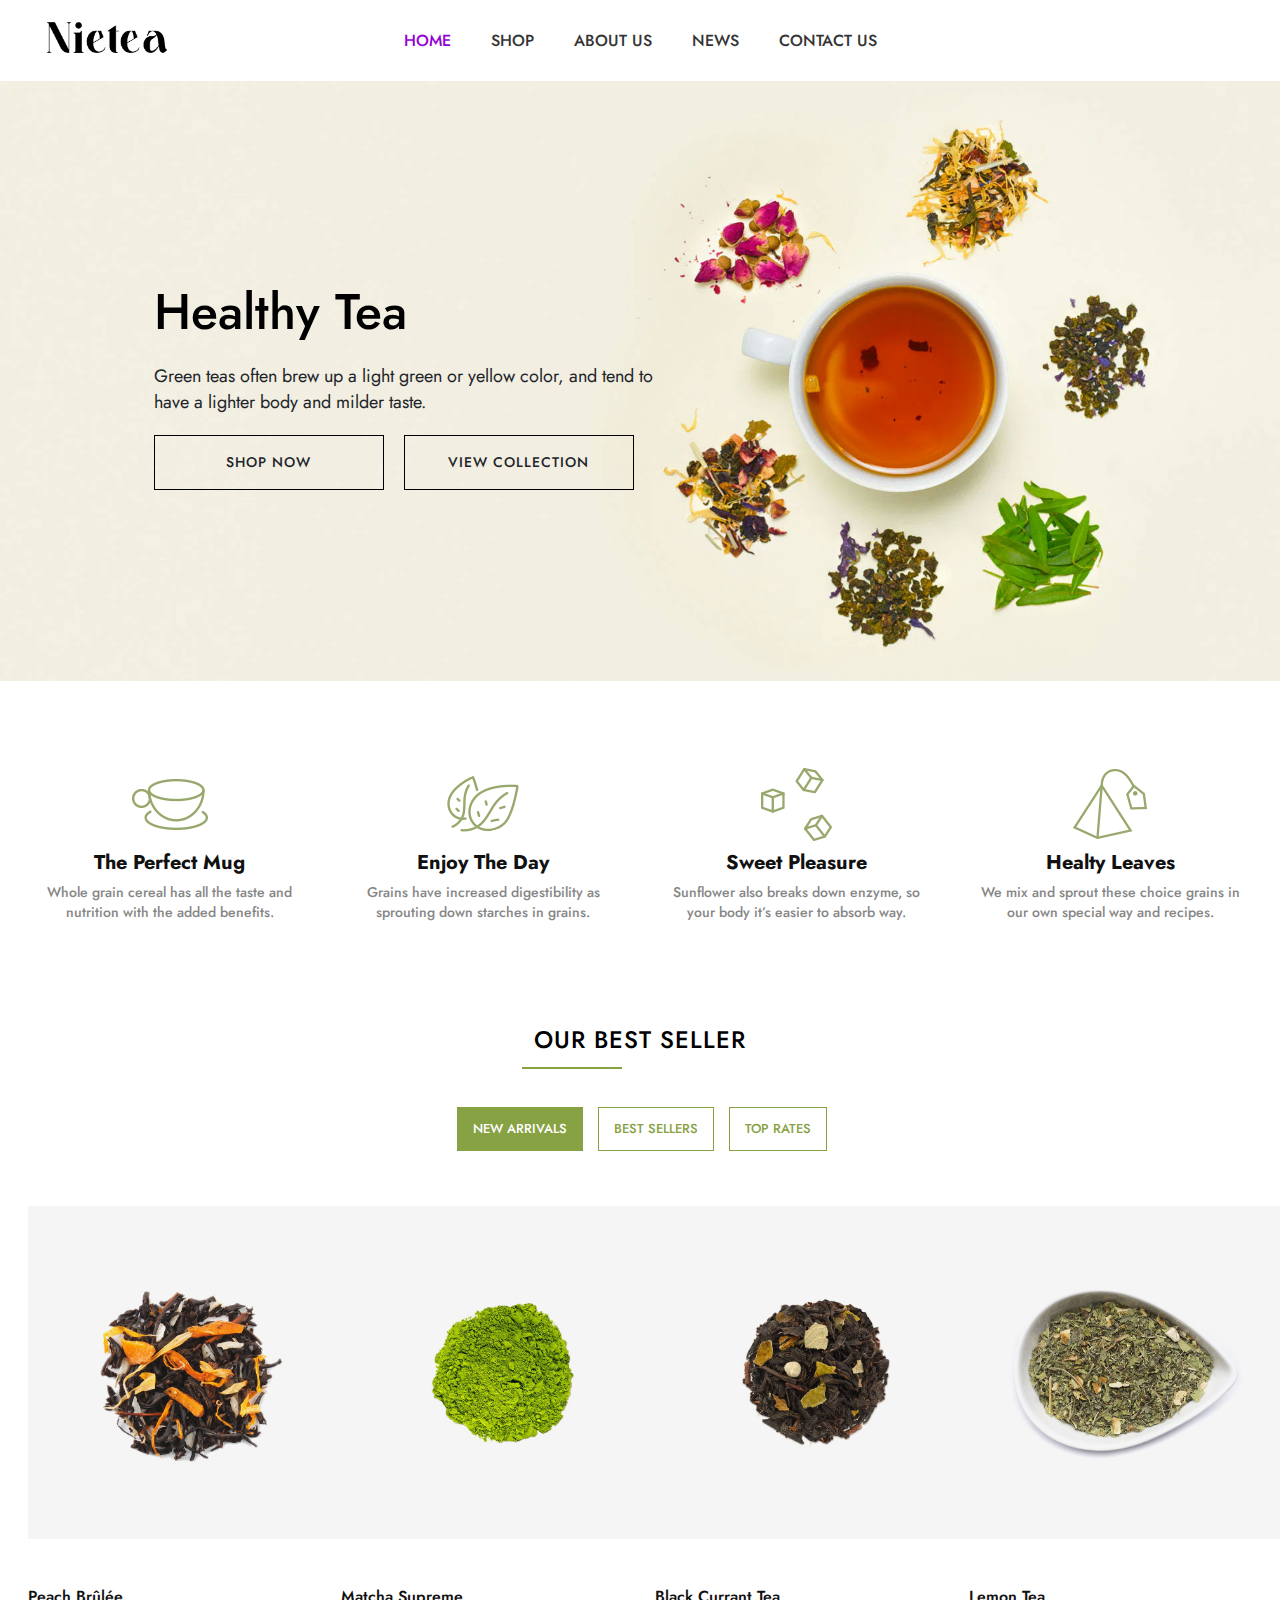
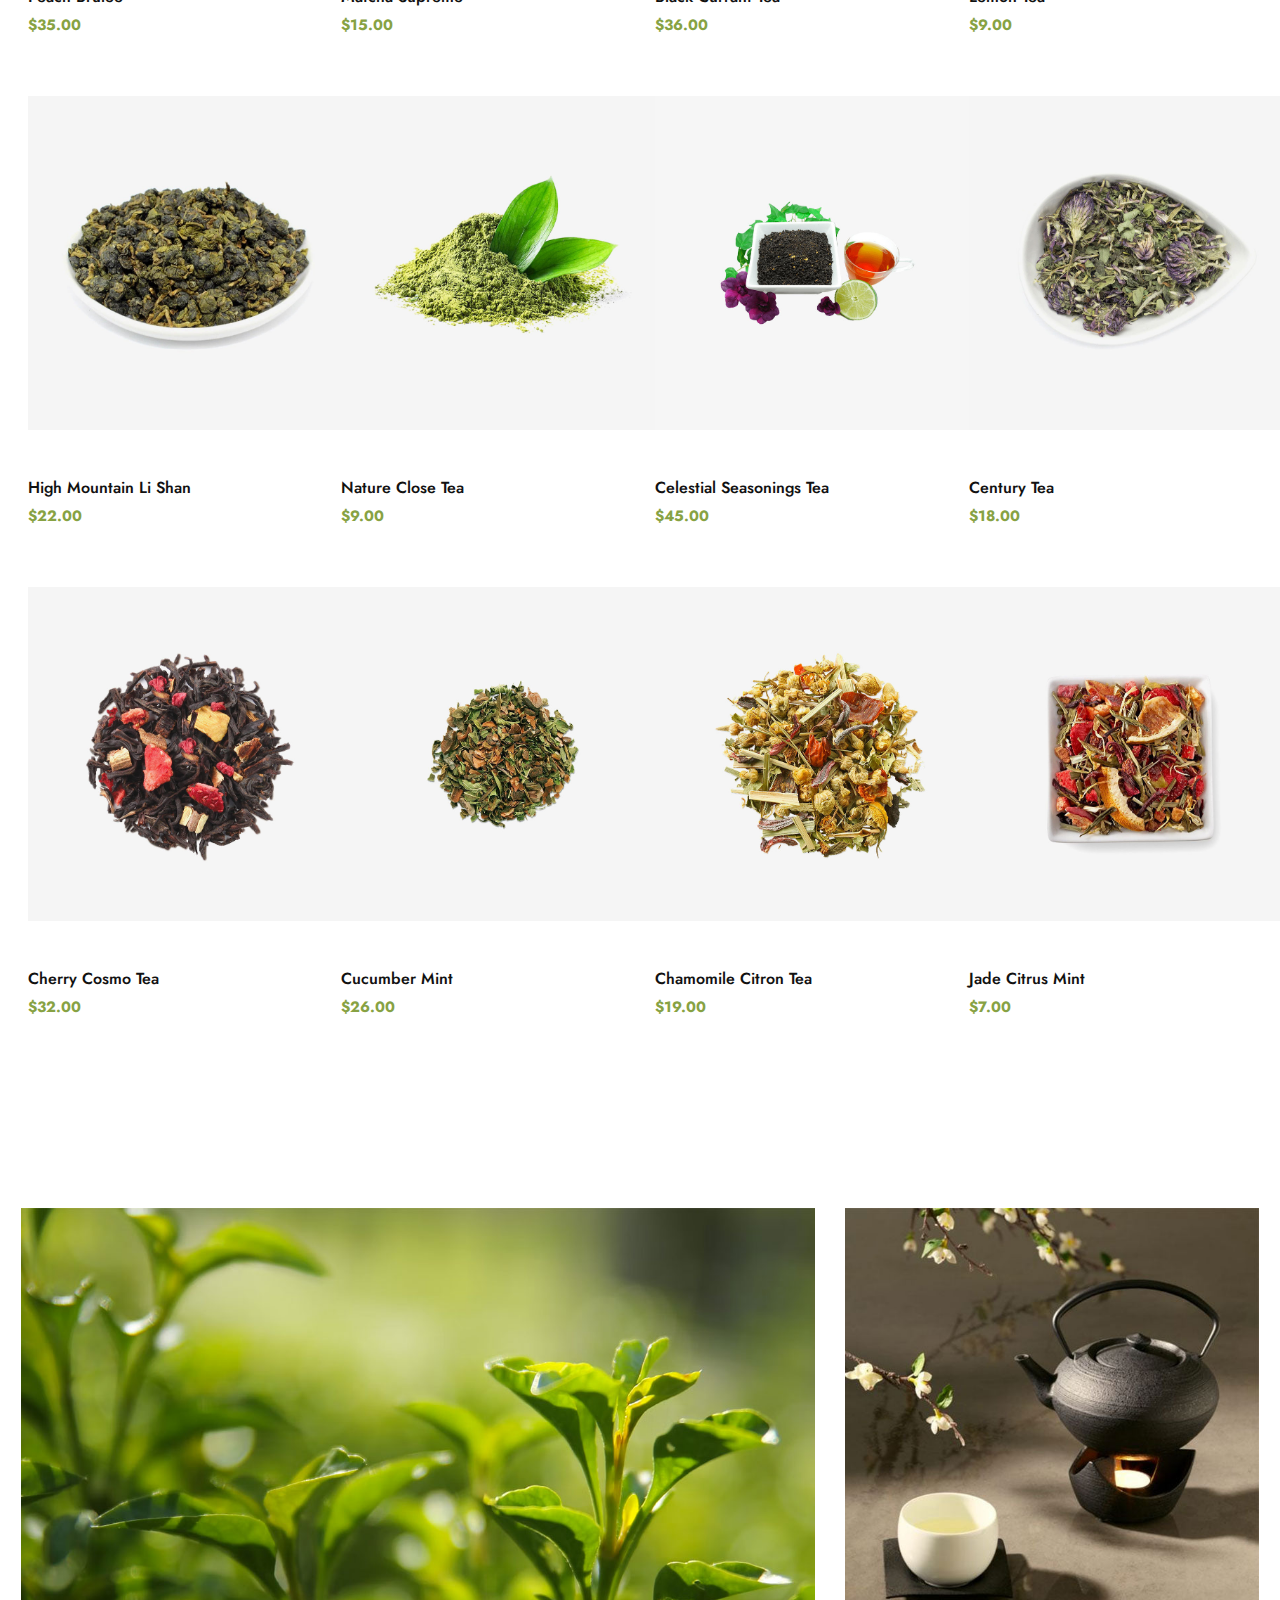
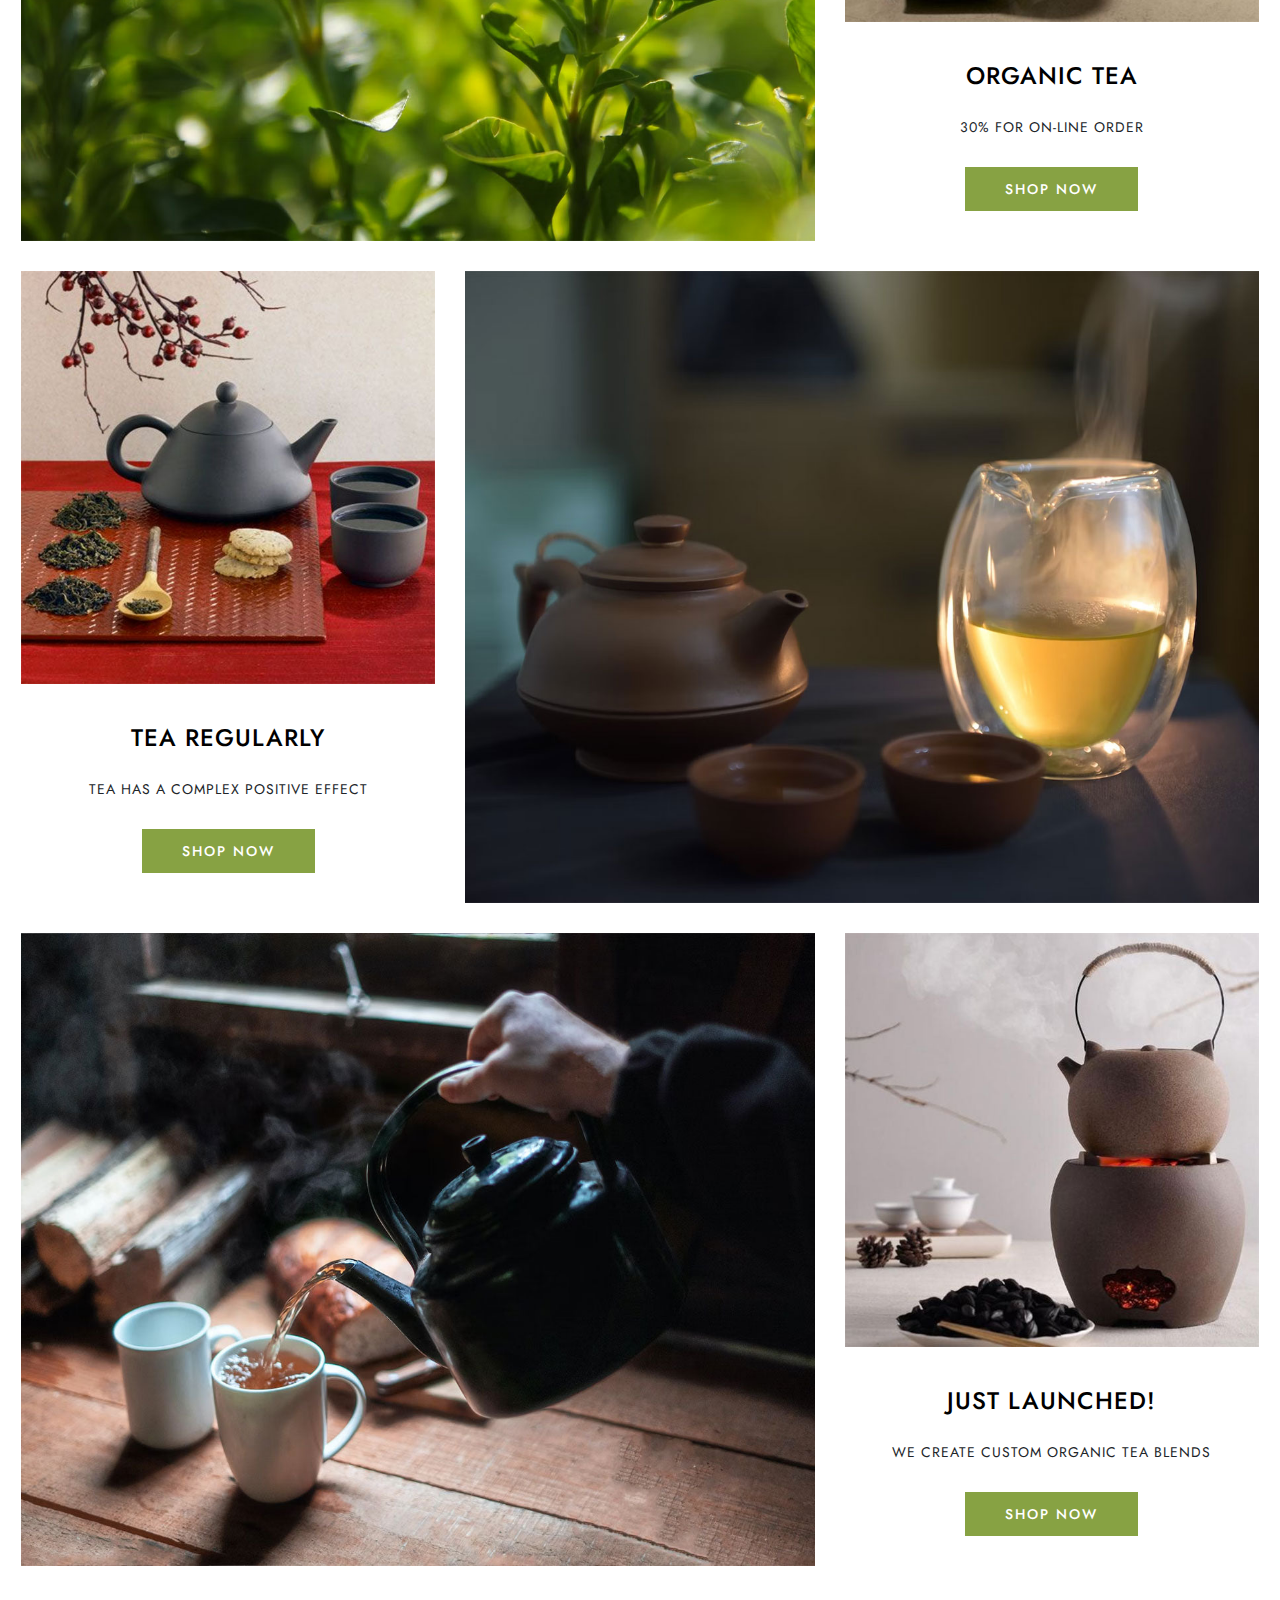
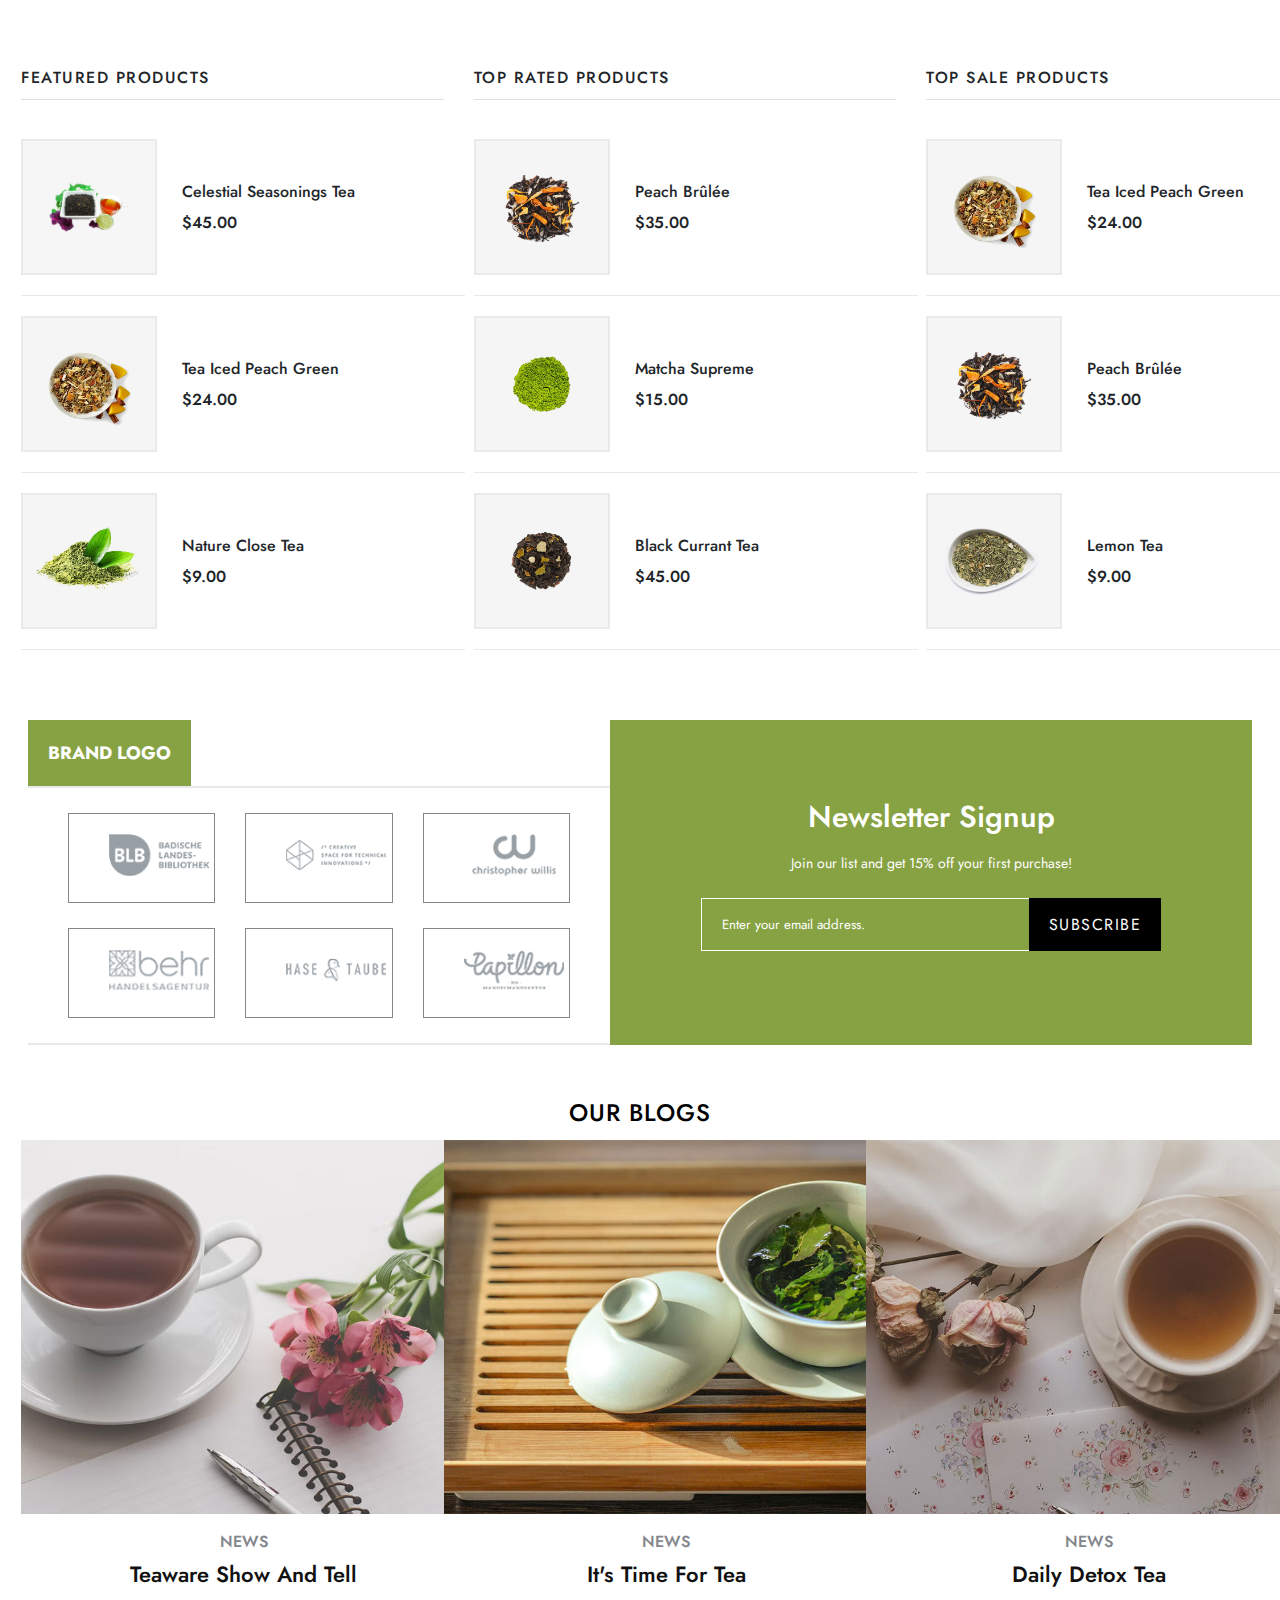
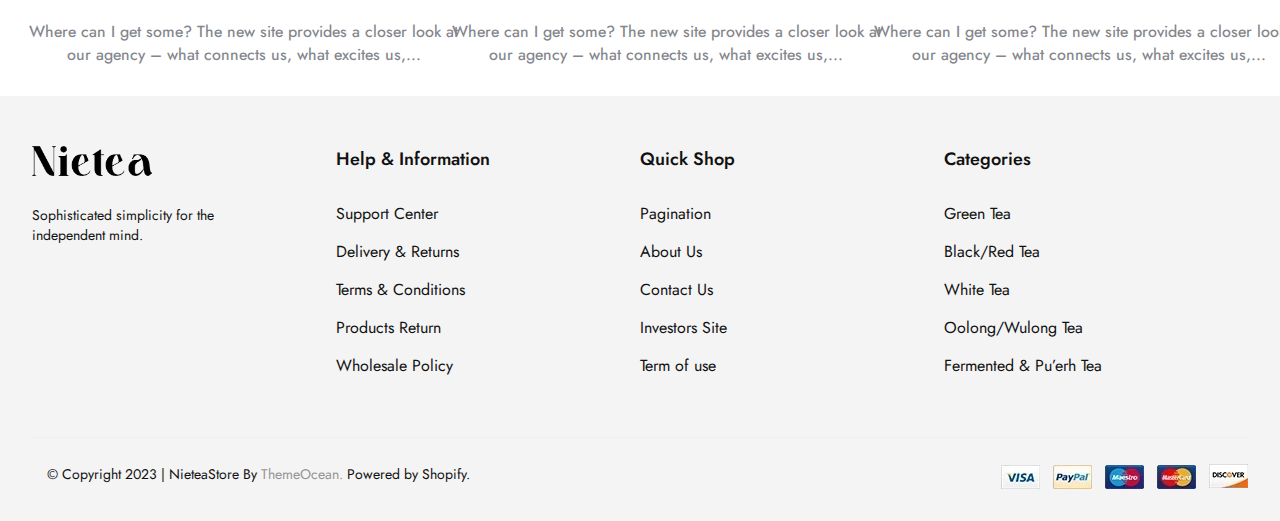
<file: index.html>
<!DOCTYPE html>
<html lang="en">

<head>
    <meta charset="UTF-8">
    <meta name="viewport" content="width=device-width, initial-scale=1.0">
    <title>Tea</title>
    <link rel="stylesheet" href="style.css">
    <link rel="stylesheet" href="https://cdnjs.cloudflare.com/ajax/libs/font-awesome/6.6.0/css/all.min.css"
        integrity="sha512-Kc323vGBEqzTmouAECnVceyQqyqdsSiqLQISBL29aUW4U/M7pSPA/gEUZQqv1cwx4OnYxTxve5UMg5GT6L4JJg=="
        crossorigin="anonymous" referrerpolicy="no-referrer" />
</head>

<body>
    <div class="main_page">

        <header>
            <div class="main_header">
                <div class="container">
                    <div class="sub_header">

                        <div class="logo">
                            <div class="logo-sub">
                                <img src="assets/asset 0.png" alt="">
                            </div>
                        </div>

                        <nav>
                            <ul>
                                <li><a href="index.html" class="active">Home</a></li>
                                <li><a href="Shop.html">Shop</a></li>
                                <li><a href="about us.html">About us</a></li>
                                <li><a href="news.html">News</a></li>
                                <li><a href="contact us.html">Contact us</a></li>
                            </ul>
                        </nav>

                        <div class="other">
                            <div class="search">
                                <a href="#">
                                    <i class="fa-solid fa-magnifying-glass"></i>
                                </a>
                            </div>
                            <div class="login-i">
                                <a href="login nd registration.html">
                                    <i class="fa-solid fa-user"></i>
                                </a>
                            </div>
                            <div class="like">
                                <a href="wishlist.html">
                                    <i class="fa-regular fa-heart"></i>
                                </a>
                            </div>
                            <div class="cart-i">
                                <a href="cart.html">
                                    <i class="fa-solid fa-cart-shopping"></i>
                                </a>
                            </div>
                        </div>
                    </div>
                </div>
            </div>
        </header>

        <div class="hero">
            <div class="sub-hero">

                <div class="hero-img">
                    <img src="assets/asset 18.jpeg" alt="">

                    <div class="hero-text">
                        <h1>Healthy Tea</h1>
                        <p>
                            Green teas often brew up a light green or yellow color, and tend to have a lighter body and
                            milder taste.</p>
                        <div class="hero-btn">
                            <div class="btn-s">
                                <button>SHOP NOW</button>
                            </div>
                            <div class="btn-v">
                                <button>VIEW COLLECTION</button>
                            </div>
                        </div>
                    </div>
                </div>

            </div>
        </div>

        <div class="benefits-box space">
            <div class="container-1">
                <div class="b-box">

                    <div class="box-1">
                        <div class="b-img iconimg">
                            <img src="assets/asset 20.png" alt="">
                        </div>
                        <h2>The Perfect Mug</h2>
                        <p>Whole grain cereal has all the taste and nutrition with the added benefits.</p>
                    </div>
                    <div class="box-1">
                        <div class="b-img iconimg">
                            <img src="assets/asset 21.png" alt="">
                        </div>
                        <h2>Enjoy The Day</h2>
                        <p>Grains have increased digestibility as sprouting down starches in grains.</p>
                    </div>
                    <div class="box-1">
                        <div class="b-img iconimg">
                            <img src="assets/asset 22.png" alt="">
                        </div>
                        <h2>Sweet Pleasure</h2>
                        <p>Sunflower also breaks down enzyme, so your body it’s easier to absorb way.</p>
                    </div>
                    <div class="box-1">
                        <div class="b-img iconimg">
                            <img src="assets/asset 23.png" alt="">
                        </div>
                        <h2>Healty Leaves</h2>
                        <p>We mix and sprout these choice grains in our own special way and recipes.</p>
                    </div>
                </div>
            </div>
        </div>

        <div class="seller space">
            <div class="container-1">
                <div class="sub-seller">
                    <h2 class="title">OUR BEST SELLER</h2>
                    <h1></h1>

                    <nav class="seller-nav">
                        <ul>
                            <li><a href="#">NEW ARRIVALS</a></li>
                            <li><a href="#">BEST SELLERS</a></li>
                            <li><a href="#">TOP RATES</a></li>
                        </ul>
                    </nav>

                    <div class="seller-image-sec">

                        <div class="img-box">
                            <div class="s-i">
                                <img src="assets/asset 7.jpeg" alt="">
                            </div>
                            <h2>Peach Brûlée</h2>
                            <h3>$35.00</h3>
                        </div>
                        <div class="img-box">
                            <div class="s-i">
                                <img src="assets/asset 8.jpeg" alt="">
                            </div>
                            <h2>Matcha Supreme</h2>
                            <h3>$15.00</h3>
                        </div>
                        <div class="img-box">
                            <div class="s-i">
                                <img src="assets/asset 9.jpeg" alt="">
                            </div>
                            <h2>Black Currant Tea</h2>
                            <h3>$36.00</h3>
                        </div>
                        <div class=" img-box">
                                <div class="s-i">
                                    <img src="assets/asset 10.jpeg" alt="">
                                </div>
                                <h2>Lemon Tea</h2>
                                <h3>$9.00</h3>
                            </div>
                            <div class="img-box">
                                <div class="s-i">
                                    <img src="assets/asset 11.jpeg" alt="">
                                </div>
                                <h2>High Mountain Li Shan</h2>
                                <h3>$22.00</h3>
                            </div>
                            <div class="img-box">
                                <div class="s-i">
                                    <img src="assets/asset 12.jpeg" alt="">
                                </div>
                                <h2>Nature Close Tea</h2>
                                <h3>$9.00</h3>
                            </div>
                            <div class="img-box">
                                <div class="s-i">
                                    <img src="assets/asset 13.jpeg" alt="">
                                </div>
                                <h2>Celestial Seasonings Tea</h2>
                                <h3>$45.00</h3>
                            </div>
                            <div class="img-box">
                                <div class="s-i">
                                    <img src="assets/asset 14.jpeg" alt="">
                                </div>
                                <h2>Century Tea</h2>
                                <h3>$18.00</h3>
                            </div>
                            <div class="img-box">
                                <div class="s-i">
                                    <img src="assets/asset 24.jpeg" alt="">
                                </div>
                                <h2>Cherry Cosmo Tea</h2>
                                <h3>$32.00</h3>
                            </div>
                            <div class="img-box">
                                <div class="s-i">
                                    <img src="assets/asset 25.jpeg" alt="">
                                </div>
                                <h2>Cucumber Mint</h2>
                                <h3>$26.00</h3>
                            </div>
                            <div class="img-box">
                                <div class="s-i">
                                    <img src="assets/asset 26.jpeg" alt="">
                                </div>
                                <h2>Chamomile Citron Tea</h2>
                                <h3>$19.00</h3>
                            </div>
                            <div class="img-box">
                                <div class="s-i">
                                    <img src="assets/asset 27.jpeg" alt="">
                                </div>
                                <h2>Jade Citrus Mint</h2>
                                <h3>$7.00</h3>
                            </div>
                        </div>
                    </div>
                </div>
            </div>
        </div>

        <div class="image-row space">
            <div class="container-2">
                <div class="row-box">

                    <div class="row-1">
                        <div class="row-left">
                            <img src="assets/asset 29.jpeg" alt="">
                        </div>

                        <div class="row-right">
                            <div class="row-img">
                                <img src="assets/asset 30.jpeg" alt="">
                            </div>
                            <div class="row-info">
                                <h2 class="title">ORGANIC TEA</h2>
                                <p>30% FOR ON-LINE ORDER</p>
                                <button class="btn">SHOP NOW</button>
                            </div>
                        </div>
                    </div>
                    <div class="row-1">
                        <div class="row-right">
                            <div class="row-img">
                                <img src="assets/asset 32.jpeg" alt="">
                            </div>
                            <div class="row-info">
                                <h2 class="title">TEA REGULARLY</h2>
                                <p>TEA HAS A COMPLEX POSITIVE EFFECT</p>
                                <button class="btn">SHOP NOW</button>
                            </div>
                        </div>
                        <div class="row-left">
                            <img src="assets/asset 31.jpeg" alt="">
                        </div>
                    </div>
                    <div class="row-1">
                        <div class="row-left">
                            <img src="assets/asset 33.jpeg" alt="">
                        </div>

                        <div class="row-right">
                            <div class="row-img">
                                <img src="assets/asset 34.jpeg" alt="">
                            </div>
                            <div class="row-info">
                                <h2 class="title">JUST LAUNCHED!</h2>
                                <p>WE CREATE CUSTOM ORGANIC TEA BLENDS</p>
                                <button class="btn">SHOP NOW</button>
                            </div>
                        </div>
                    </div>
                </div>
            </div>
        </div>

        <div class="product space-t">
            <div class="container-2">
                <div class="pro-box">

                    <div class="p-box-1">
                        <div class="pro-title">
                            <h2>FEATURED PRODUCTS</h2>
                        </div>

                        <div class="pro-item">
                            <div class="i-box">
                                <div class="pro-thumb">
                                    <img src="assets/asset 56.jpeg" alt="">
                                </div>
                                <div class="pro-info">
                                    <h2>Celestial Seasonings Tea</h2>
                                    <h3>$45.00</h3>
                                </div>
                            </div>
                            <div class="i-box">
                                <div class="pro-thumb">
                                    <img src="assets/asset 36.jpeg" alt="">
                                </div>
                                <div class="pro-info">
                                    <h2>Tea Iced Peach Green</h2>
                                    <h3>$24.00</h3>
                                </div>
                            </div>
                            <div class="i-box">
                                <div class="pro-thumb">
                                    <img src="assets/asset 12.jpeg" alt="">
                                </div>
                                <div class="pro-info">
                                    <h2>Nature Close Tea</h2>
                                    <h3>$9.00</h3>
                                </div>
                            </div>
                        </div>
                    </div>

                    <div class="p-box-1">
                        <div class="pro-title">
                            <h2>TOP RATED PRODUCTS</h2>
                        </div>

                        <div class="pro-item">
                            <div class="i-box">
                                <div class="pro-thumb">
                                    <img src="assets/asset 7.jpeg" alt="">
                                </div>
                                <div class="pro-info">
                                    <h2>Peach Brûlée</h2>
                                    <h3>$35.00</h3>
                                </div>
                            </div>
                            <div class="i-box">
                                <div class="pro-thumb">
                                    <img src="assets/asset 8.jpeg" alt="">
                                </div>
                                <div class="pro-info">
                                    <h2>Matcha Supreme</h2>
                                    <h3>$15.00</h3>
                                </div>
                            </div>
                            <div class="i-box">
                                <div class="pro-thumb">
                                    <img src="assets/asset 9.jpeg" alt="">
                                </div>
                                <div class="pro-info">
                                    <h2>Black Currant Tea</h2>
                                    <h3>$45.00</h3>
                                </div>
                            </div>
                        </div>
                    </div>

                    <div class="p-box-1">
                        <div class="pro-title">
                            <h2>TOP SALE PRODUCTS</h2>
                        </div>

                        <div class="pro-item">
                            <div class="i-box">
                                <div class="pro-thumb">
                                    <img src="assets/asset 36.jpeg" alt="">
                                </div>
                                <div class="pro-info">
                                    <h2>Tea Iced Peach Green</h2>
                                    <h3>$24.00</h3>
                                </div>
                            </div>
                            <div class="i-box">
                                <div class="pro-thumb">
                                    <img src="assets/asset 7.jpeg" alt="">
                                </div>
                                <div class="pro-info">
                                    <h2>Peach Brûlée</h2>
                                    <h3>$35.00</h3>
                                </div>
                            </div>
                            <div class="i-box">
                                <div class="pro-thumb">
                                    <img src="assets/asset 10.jpeg" alt="">
                                </div>
                                <div class="pro-info">
                                    <h2>Lemon Tea</h2>
                                    <h3>$9.00</h3>
                                </div>
                            </div>
                        </div>
                    </div>

                </div>
            </div>
        </div>

        <div class="signup space">
            <div class="container-1">
                <div class="signup-sub">

                    <div class="left-sign">
                        <div class="l-heading">
                            <h2>BRAND LOGO</h2>
                        </div>

                        <div class="l-boxx">

                            <div class="l-boxx-img">
                                <img src="assets/asset 47.png" alt="">
                            </div>
                            <div class="l-boxx-img">
                                <img src="assets/asset 48.png" alt="">
                            </div>
                            <div class="l-boxx-img">
                                <img src="assets/asset 45.png" alt="">
                            </div>
                            <div class="l-boxx-img">
                                <img src="assets/asset 50.png" alt="">
                            </div>
                            <div class="l-boxx-img">
                                <img src="assets/asset 44.png" alt="">
                            </div>
                            <div class="l-boxx-img">
                                <img src="assets/asset 46.png" alt="">
                            </div>
                        </div>
                    </div>

                    <div class="right-sign">
                        <div class="r-i">
                            <i class="fa-regular fa-envelope"></i>
                        </div>
                        <h2>Newsletter Signup</h2>
                        <p>Join our list and get 15% off your first purchase!</p>
                        <div class="r-form">
                            <input type="text" placeholder="Enter your email address.">
                            <button>SUBSCRIBE</button>
                        </div>
                    </div>

                </div>
            </div>
        </div>


        <div class="blog">
            <div class="container-2">
                <div class="sub-blog">

                    <div class="blog-box">
                        <h2 class="title">OUR BLOGS</h2>
                    </div>

                    <div class="blog-img-box">

                        <div class="blog-box-1">
                            <div class="blog-img">
                                <img src="assets/asset 51.jpeg" alt="">
                            </div>
                            <div class="blog-text">
                                <h3>NEWS</h3>
                                <div class="title-line">
                                    <h2>Teaware Show And Tell</h2>
                                    <h6></h6>
                                </div>
                                <p>
                                    Where can I get some? The new site provides a closer look at our agency – what
                                    connects us, what excites us,...
                                </p>
                            </div>
                        </div>
                        <div class="blog-box-1">
                            <div class="blog-img">
                                <img src="assets/asset 52.jpeg" alt="">
                            </div>
                            <div class="blog-text">
                                <h3>NEWS</h3>
                                <div class="title-line">
                                    <h2>It's Time For Tea</h2>
                                    <h6></h6>
                                </div>
                                <p>
                                    Where can I get some? The new site provides a closer look at our agency – what
                                    connects us, what excites us,...
                                </p>
                            </div>
                        </div>
                        <div class="blog-box-1">
                            <div class="blog-img">
                                <img src="assets/asset 53.jpeg" alt="">
                            </div>
                            <div class="blog-text">
                                <h3>NEWS</h3>
                                <div class="title-line">
                                    <h2>Daily Detox Tea</h2>
                                    <h6></h6>
                                </div>
                                <p>
                                    Where can I get some? The new site provides a closer look at our agency – what
                                    connects us, what excites us,...
                                </p>
                            </div>
                        </div>

                    </div>
                </div>
            </div>
        </div>

        <footer class="space-t">
            <div class="main-footer ">
                <div class="container">
                    <div class="sub-footer">

                        <div class="mini-footer">

                            <div class="f-info">
                                <div class="f-logo">
                                    <img src="assets/asset 0.png" alt="">
                                </div>
                                <p>Sophisticated simplicity for the <br>
                                    independent mind.</p>

                                <div class="f-icon">
                                    <div class="f-i">
                                        <i class="fa-brands fa-twitter"></i>
                                    </div>
                                    <div class="f-i">
                                        <i class="fa-brands fa-shopware"></i>
                                    </div>
                                    <div class="f-i">
                                        <i class="fa-brands fa-forumbee"></i>
                                    </div>
                                    <div class="f-i">
                                        <i class="fa-brands fa-instagram"></i>
                                    </div>
                                </div>
                            </div>

                            <div class="f-pages">
                                <div class="f-line">

                                    <div class="f-title">
                                        <h2>Help & Information</h2>
                                    </div>
                                    <ul>
                                        <li><a href="">Support Center</a></li>
                                        <li><a href="">Delivery & Returns</a></li>
                                        <li><a href="">Terms & Conditions</a></li>
                                        <li><a href="">Products Return</a></li>
                                        <li><a href="">Wholesale Policy</a></li>
                                    </ul>
                                </div>
                                <div class="f-line">

                                    <div class="f-title">
                                        <h2>Quick Shop</h2>
                                    </div>
                                    <ul>
                                        <li><a href="">Pagination</a></li>
                                        <li><a href="">About Us</a></li>
                                        <li><a href="">Contact Us</a></li>
                                        <li><a href="">Investors Site</a></li>
                                        <li><a href="">Term of use</a></li>
                                    </ul>
                                </div>
                                <div class="f-line">

                                    <div class="f-title">
                                        <h2>Categories</h2>
                                    </div>
                                    <ul>
                                        <li><a href="">Green Tea</a></li>
                                        <li><a href="">Black/Red Tea</a></li>
                                        <li><a href="">White Tea</a></li>
                                        <li><a href="">Oolong/Wulong Tea</a></li>
                                        <li><a href="">Fermented & Pu’erh Tea</a></li>
                                    </ul>
                                </div>
                            </div>

                        </div>

                        <div class="copyright">
                            <div class="l-copy">
                                <p>&copy; Copyright 2023 | NieteaStore By <span>ThemeOcean.</span> Powered by Shopify.
                                </p>
                            </div>
                            <div class="r-copy">
                                <div class="f-img">
                                    <img src="assets/asset 54.png" alt="">
                                </div>
                            </div>
                        </div>

                    </div>
                </div>
            </div>
        </footer>

    </div>
</body>

</html>
</file>
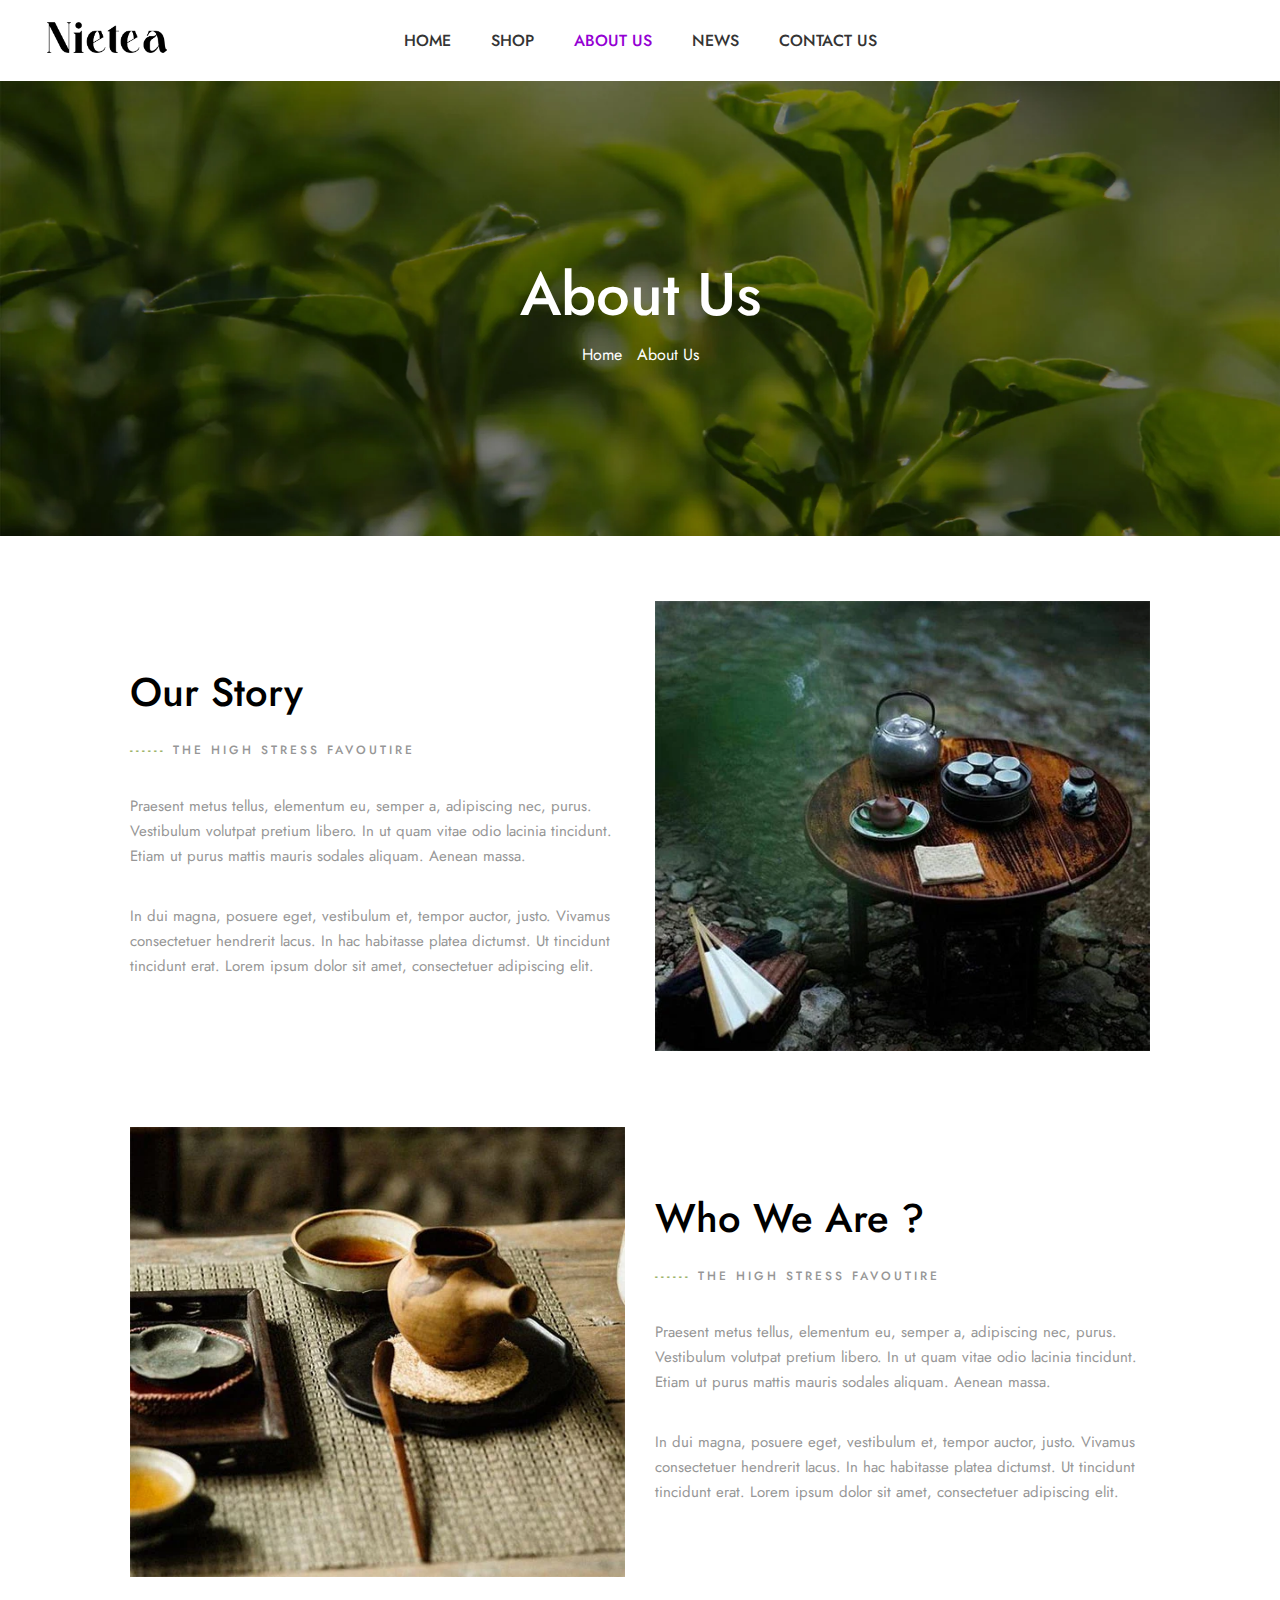
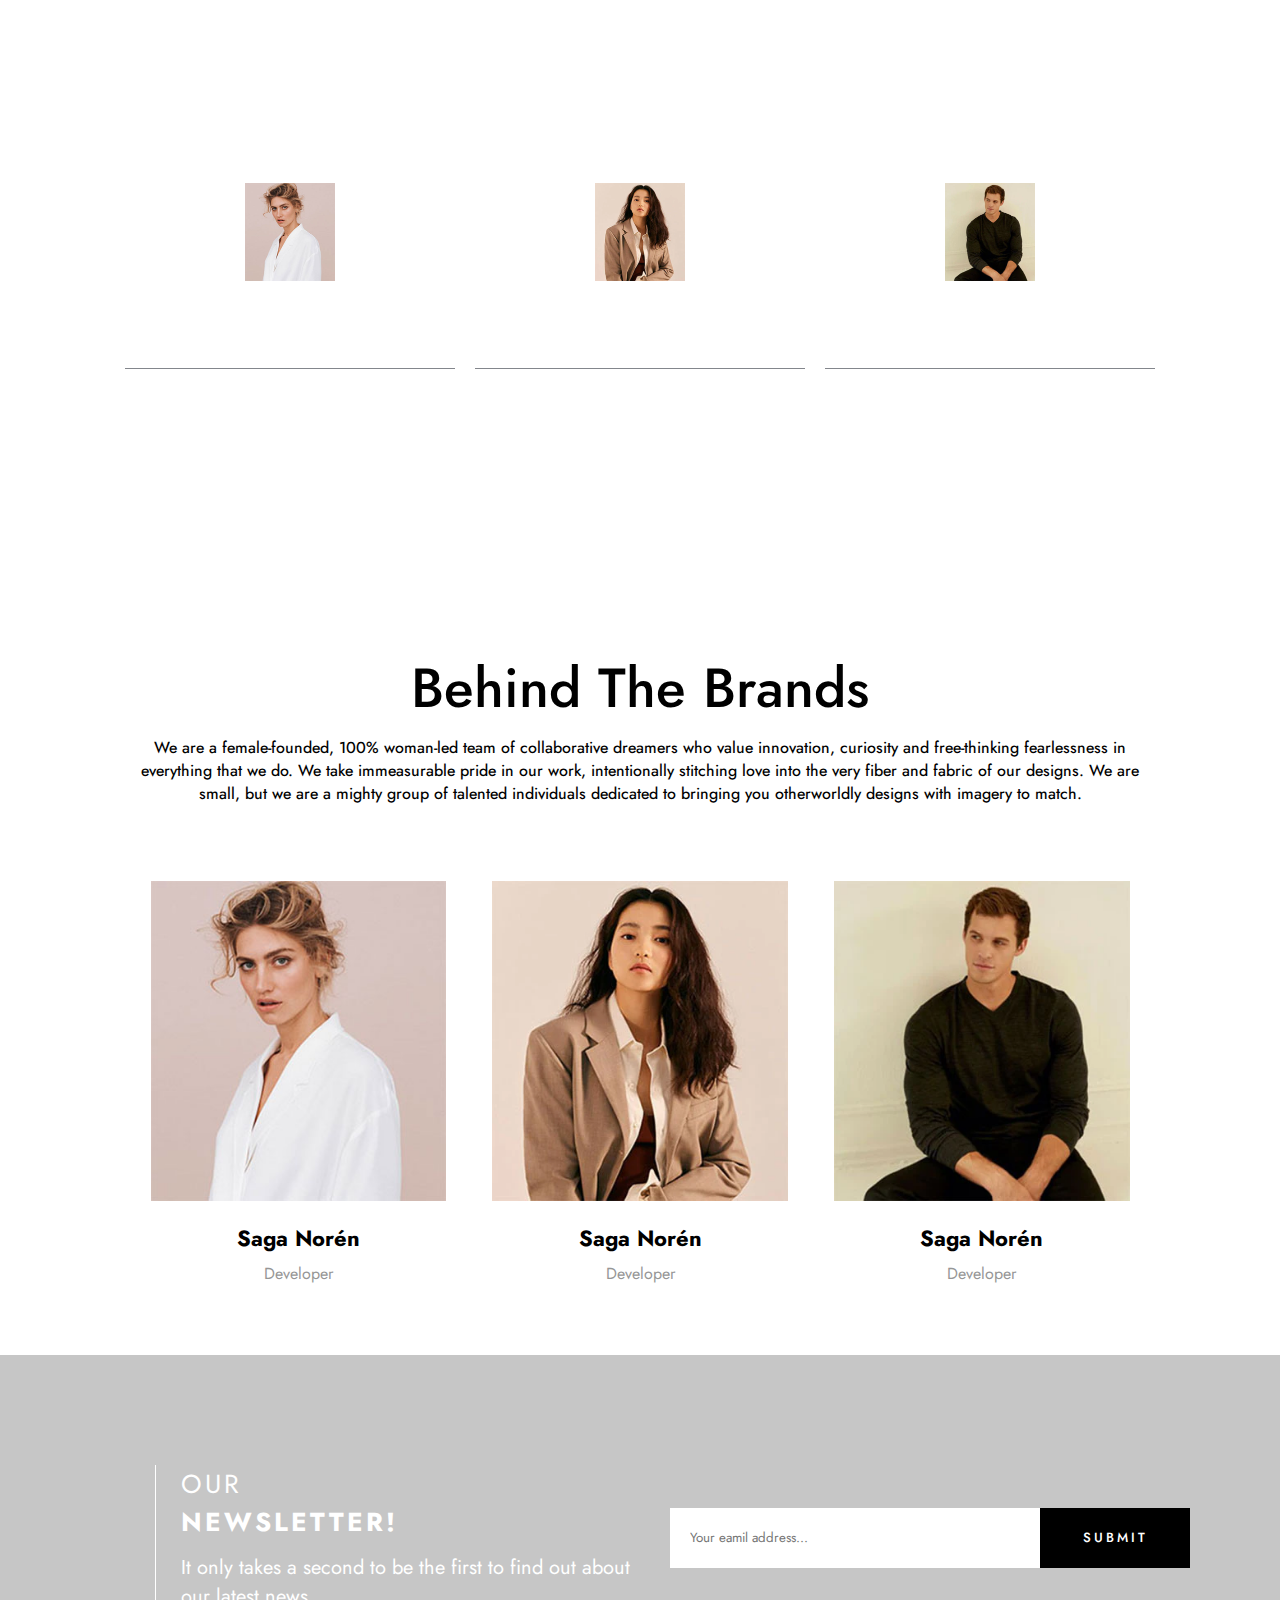
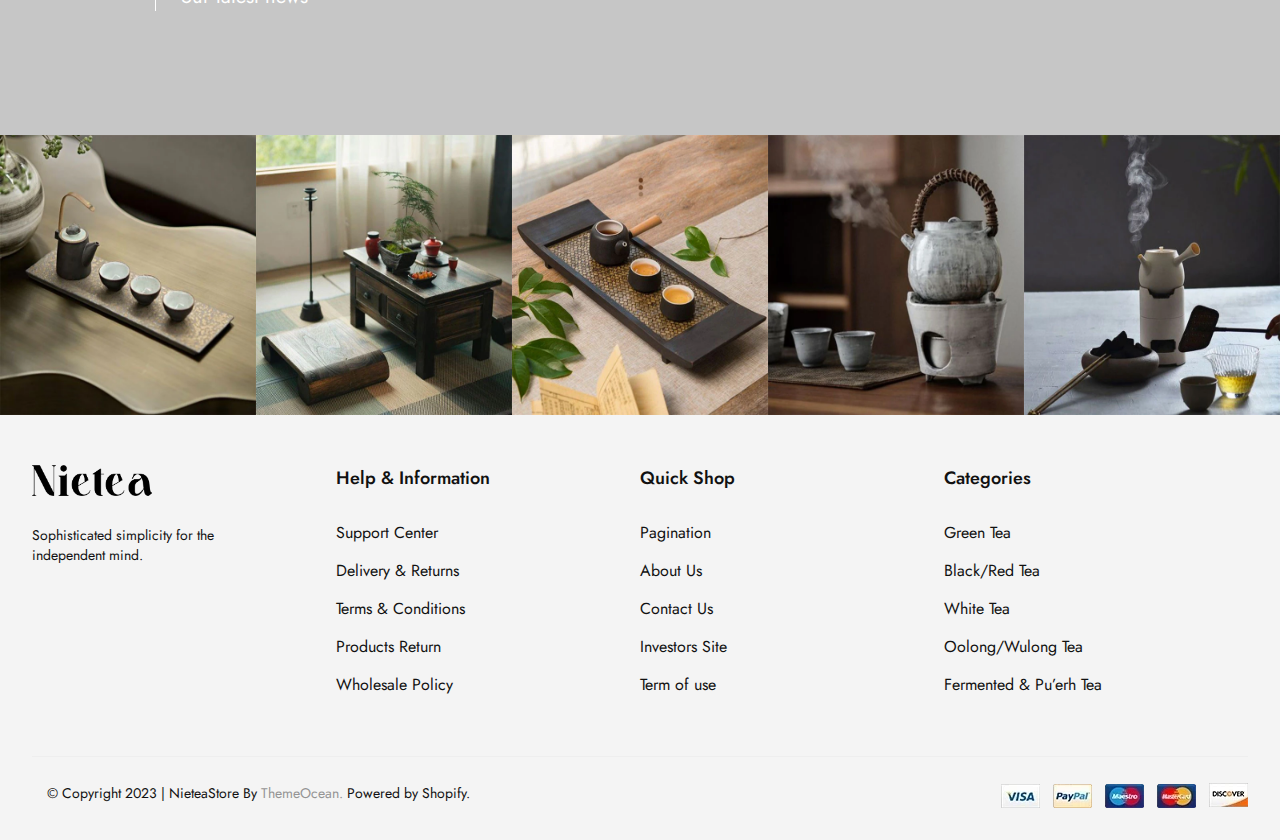
<file: about us.html>
<!DOCTYPE html>
<html lang="en">

<head>
    <meta charset="UTF-8">
    <meta name="viewport" content="width=device-width, initial-scale=1.0">
    <title>About us</title>
    <link rel="stylesheet" href="style.css">
    <link rel="stylesheet" href="https://cdnjs.cloudflare.com/ajax/libs/font-awesome/6.6.0/css/all.min.css"
        integrity="sha512-Kc323vGBEqzTmouAECnVceyQqyqdsSiqLQISBL29aUW4U/M7pSPA/gEUZQqv1cwx4OnYxTxve5UMg5GT6L4JJg=="
        crossorigin="anonymous" referrerpolicy="no-referrer" />
</head>

<body>

    <header>
        <div class="main_header">
            <div class="container">
                <div class="sub_header">

                    <div class="logo">
                        <div class="logo-sub">
                            <img src="assets/asset 0.png" alt="">
                        </div>
                    </div>

                    <nav>
                        <ul>
                            <li><a href="index.html" >Home</a></li>
                            <li><a href="Shop.html">Shop</a></li>
                            <li><a href="about us.html" class="active">About us</a></li>
                            <li><a href="news.html">News</a></li>
                            <li><a href="contact us.html">Contact us</a></li>
                        </ul>
                    </nav>

                    <div class="other">
                        <div class="search">
                            <a href="#">
                                <i class="fa-solid fa-magnifying-glass"></i>
                            </a>
                        </div>
                        <div class="login-i">
                            <a href="login nd registration.html">
                                <i class="fa-solid fa-user"></i>
                            </a>
                        </div>
                        <div class="like">
                            <a href="wishlist.html" >
                                <i class="fa-regular fa-heart"></i>
                            </a>
                        </div>
                        <div class="cart-i">
                            <a href="cart.html">
                                <i class="fa-solid fa-cart-shopping"></i>
                            </a>
                        </div>
                    </div>
                </div>
            </div>
        </div>
    </header>

    <div class="shop-hero about-us-hero">
        <div class="s-sub-hero">
            <h1>About Us</h1>
            <h3><a href="index.html">Home</a> <span><i class="fa-solid fa-greater-than"></i></span>About Us</h3>
        </div>
    </div>

    <div class="story">
        <div class="container-space">
            <div class="sub-story">

                <div class="story-box">
                    <div class="story-l">
                        <h2>Our Story</h2>
                        <h3><span>------ </span>THE HIGH STRESS FAVOUTIRE</h3>
                        <div class="para">

                            <p>Praesent metus tellus, elementum eu, semper a, adipiscing nec, purus. Vestibulum volutpat
                                pretium libero. In ut quam vitae odio lacinia tincidunt. Etiam ut purus mattis mauris
                                sodales aliquam. Aenean massa.</p>
                            <p>In dui magna, posuere eget, vestibulum et, tempor auctor, justo. Vivamus consectetuer
                                hendrerit lacus. In hac habitasse platea dictumst. Ut tincidunt tincidunt erat. Lorem
                                ipsum
                                dolor sit amet, consectetuer adipiscing elit.</p>
                        </div>

                    </div>
                    <div class="story-r">
                        <div class="story-r-img">
                            <img src="assets/asset 81.webp" alt="">
                        </div>
                    </div>
                </div>

                <div class="story-box">
                    <div class="story-r">
                        <div class="story-r-img">
                            <img src="assets/asset 82.webp" alt="">
                        </div>
                    </div>
                    <div class="story-l">
                        <h2>Who We Are ?</h2>
                        <h3><span>------ </span>THE HIGH STRESS FAVOUTIRE</h3>
                        <div class="para">

                            <p>Praesent metus tellus, elementum eu, semper a, adipiscing nec, purus. Vestibulum volutpat
                                pretium libero. In ut quam vitae odio lacinia tincidunt. Etiam ut purus mattis mauris
                                sodales aliquam. Aenean massa.</p>
                            <p>In dui magna, posuere eget, vestibulum et, tempor auctor, justo. Vivamus consectetuer
                                hendrerit lacus. In hac habitasse platea dictumst. Ut tincidunt tincidunt erat. Lorem
                                ipsum
                                dolor sit amet, consectetuer adipiscing elit.</p>
                        </div>

                    </div>
                </div>

            </div>
        </div>
    </div>

    <div class="about-paralex">
        <div class="container-space">
            <div class="sub-para">
                <div class="para-box">
                    <div class="para-img">
                        <img src="assets/asset 84.jpg" alt="">
                    </div>
                    <h2>Design</h2>
                    <p>Praesent metus tellus, elementum eu, semper Vestibulum volutpat pretium libero</p>
                </div>
                <div class="para-box">
                    <div class="para-img">
                        <img src="assets/asset 85.webp" alt="">
                    </div>
                    <h2>Inovation</h2>
                    <p>Praesent metus tellus, elementum eu, semper Vestibulum volutpat pretium libero</p>
                </div>
                <div class="para-box">
                    <div class="para-img">
                        <img src="assets/asset 86.webp" alt="">
                    </div>
                    <h2>Journey</h2>
                    <p>Praesent metus tellus, elementum eu, semper Vestibulum volutpat pretium libero</p>
                </div>
            </div>
        </div>
    </div>

    <div class="brands">
        <div class="container-space">
            <div class="sub-brands">

                <div class="brands-text">

                    <h2>Behind The Brands</h2>
                    <p>We are a female-founded, 100% woman-led team of collaborative dreamers who value innovation,
                        curiosity and free-thinking fearlessness in everything that we do. We take immeasurable pride in
                        our work, intentionally stitching love into the very fiber and fabric of our designs. We are
                        small, but we are a mighty group of talented individuals dedicated to bringing you otherworldly
                        designs with imagery to match.</p>
                </div>

                <div class="brands-img-row">
                    <div class="brands-box">
                        <div class="b-img">
                            <img src="assets/asset 84.jpg" alt="">
                        </div>
                        <div class="b-text">
                            <h2>Saga Norén</h2>
                            <p>Developer</p>
                        </div>
                    </div>
                    <div class="brands-box">
                        <div class="b-img">
                            <img src="assets/asset 85.webp" alt="">
                        </div>
                        <div class="b-text">
                            <h2>Saga Norén</h2>
                            <p>Developer</p>
                        </div>
                    </div>
                    <div class="brands-box">
                        <div class="b-img">
                            <img src="assets/asset 86.webp" alt="">
                        </div>
                        <div class="b-text">
                            <h2>Saga Norén</h2>
                            <p>Developer</p>
                        </div>
                    </div>
                </div>
            </div>
        </div>
    </div>

    <div class="newsletter">
        <div class="container-space">
            <div class="sub-news">
                <div class="l-news">

                    <div class="news-icon">
                        <i class="fa-solid fa-envelope-open-text"></i>
                    </div>
                    <div class="news-info">
                        <h5>OUR</h5>
                        <h2>NEWSLETTER!</h2>
                        <p>It only takes a second to be the first to find
                            out about our latest news</p>
                    </div>
                </div>
                <div class="r-news">

                    <div class="news-email">
                        <div class="input">
                            <input type="email" placeholder="Your eamil address...">
                            <button class="news-btn">
                                SUBMIT
                            </button>
                        </div>
                    </div>
                </div>
            </div>
        </div>
    </div>

    <div class="images">
        <div class="i-1">
            <img src="assets/asset 87.webp" alt="">
        </div>
        <div class="i-1">
            <img src="assets/asset 88.webp" alt="">
        </div>
        <div class="i-1">
            <img src="assets/asset 89.webp" alt="">
        </div>
        <div class="i-1">
            <img src="assets/asset 90.webp" alt="">
        </div>
        <div class="i-1">
            <img src="assets/asset 91.webp" alt="">
        </div>
    </div>

    <footer class="space-t">
        <div class="main-footer ">
            <div class="container">
                <div class="sub-footer">

                    <div class="mini-footer">

                        <div class="f-info">
                            <div class="f-logo">
                                <img src="assets/asset 0.png" alt="">
                            </div>
                            <p>Sophisticated simplicity for the <br>
                                independent mind.</p>

                            <div class="f-icon">
                                <div class="f-i">
                                    <i class="fa-brands fa-twitter"></i>
                                </div>
                                <div class="f-i">
                                    <i class="fa-brands fa-shopware"></i>
                                </div>
                                <div class="f-i">
                                    <i class="fa-brands fa-forumbee"></i>
                                </div>
                                <div class="f-i">
                                    <i class="fa-brands fa-instagram"></i>
                                </div>
                            </div>
                        </div>

                        <div class="f-pages">
                            <div class="f-line">

                                <div class="f-title">
                                    <h2>Help & Information</h2>
                                </div>
                                <ul>
                                    <li><a href="">Support Center</a></li>
                                    <li><a href="">Delivery & Returns</a></li>
                                    <li><a href="">Terms & Conditions</a></li>
                                    <li><a href="">Products Return</a></li>
                                    <li><a href="">Wholesale Policy</a></li>
                                </ul>
                            </div>
                            <div class="f-line">

                                <div class="f-title">
                                    <h2>Quick Shop</h2>
                                </div>
                                <ul>
                                    <li><a href="">Pagination</a></li>
                                    <li><a href="">About Us</a></li>
                                    <li><a href="">Contact Us</a></li>
                                    <li><a href="">Investors Site</a></li>
                                    <li><a href="">Term of use</a></li>
                                </ul>
                            </div>
                            <div class="f-line">

                                <div class="f-title">
                                    <h2>Categories</h2>
                                </div>
                                <ul>
                                    <li><a href="">Green Tea</a></li>
                                    <li><a href="">Black/Red Tea</a></li>
                                    <li><a href="">White Tea</a></li>
                                    <li><a href="">Oolong/Wulong Tea</a></li>
                                    <li><a href="">Fermented & Pu’erh Tea</a></li>
                                </ul>
                            </div>
                        </div>

                    </div>

                    <div class="copyright">
                        <div class="l-copy">
                            <p>&copy; Copyright 2023 | NieteaStore By <span>ThemeOcean.</span> Powered by Shopify.
                            </p>
                        </div>
                        <div class="r-copy">
                            <div class="f-img">
                                <img src="assets/asset 54.png" alt="">
                            </div>
                        </div>
                    </div>

                </div>
            </div>
        </div>
    </footer>

</body>

</html>
</file>
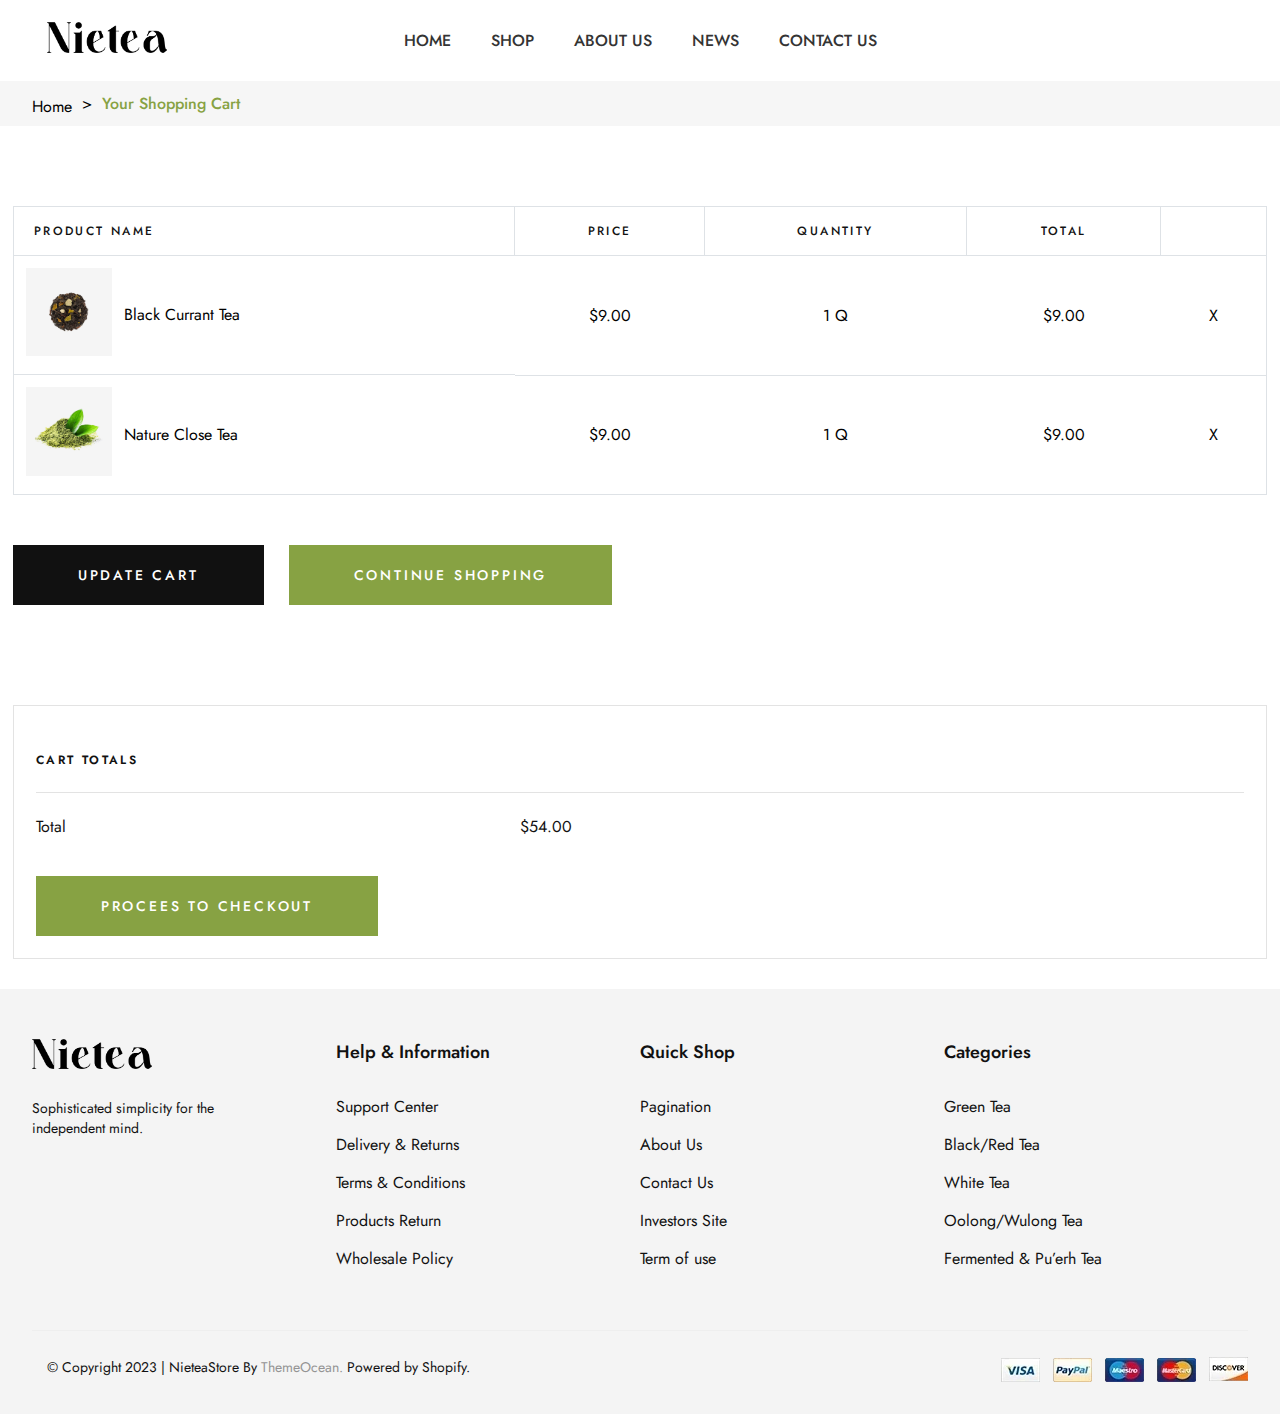
<file: cart.html>
<!DOCTYPE html>
<html lang="en">

<head>
    <meta charset="UTF-8">
    <meta name="viewport" content="width=device-width, initial-scale=1.0">
    <title>Cart</title>
    <link rel="stylesheet" href="style.css">
    <link rel="stylesheet" href="https://cdnjs.cloudflare.com/ajax/libs/font-awesome/6.6.0/css/all.min.css"
        integrity="sha512-Kc323vGBEqzTmouAECnVceyQqyqdsSiqLQISBL29aUW4U/M7pSPA/gEUZQqv1cwx4OnYxTxve5UMg5GT6L4JJg=="
        crossorigin="anonymous" referrerpolicy="no-referrer" />
</head>

<body>

    <header>
        <div class="main_header">
            <div class="container">
                <div class="sub_header">

                    <div class="logo">
                        <div class="logo-sub">
                            <img src="assets/asset 0.png" alt="">
                        </div>
                    </div>

                    <nav>
                        <ul>
                            <li><a href="index.html">Home</a></li>
                            <li><a href="Shop.html">Shop</a></li>
                            <li><a href="about us.html">About us</a></li>
                            <li><a href="news.html">News</a></li>
                            <li><a href="contact us.html">Contact us</a></li>
                        </ul>
                    </nav>

                    <div class="other">
                        <div class="search">
                            <a href="#">
                                <i class="fa-solid fa-magnifying-glass"></i>
                            </a>
                        </div>
                        <div class="login-i">
                            <a href="login nd registration.html">
                                <i class="fa-solid fa-user"></i>
                            </a>
                        </div>
                        <div class="like">
                            <a href="wishlist.html">
                                <i class="fa-regular fa-heart"></i>
                            </a>
                        </div>
                        <div class="cart-i">
                            <a href="cart.html" class="active">
                                <i class="fa-solid fa-cart-shopping"></i>
                            </a>
                        </div>
                    </div>
                </div>
            </div>
        </div>
    </header>

    <!-- <div class="shop-hero about-us-hero">
        <div class="s-sub-hero">
            <h1>Contact Us</h1>
            <h3>Home > Contact Us</h3>
        </div>
    </div> -->

    <div class="cart-pannel">
        <div class="container">
            <div class="cart-sub">
                <h2><a href="index.html">Home</a></h2>
                <p> > </p>
                <h3>Your Shopping Cart</h3>
            </div>
        </div>
    </div>

    <div class="cart-section">
        <div class="container-1">
            <div class="table">
                <table border="0" width="100%">
                    <tr class="t-title">
                        <th align="left">Product name</th>
                        <th>Price</th>
                        <th>Quantity</th>
                        <th>Total</th>
                        <th>&nbsp;</th>
                    </tr>

                    <tr>
                        <td class="product-sec">
                            <div class="img">
                                <img src="assets/asset 9.jpeg" alt="">
                            </div>
                            <div class="text">
                                Black Currant Tea </div>
                        </td>
                        <td>$9.00</td>
                        <td>1 Q</td>
                        <td>$9.00</td>
                        <td>X</td>
                    </tr>
                    <tr>
                        <td class="product-sec">
                            <div class="img">
                                <img src="assets/asset 12.jpeg" alt="">
                            </div>
                            <div class="text">
                                Nature Close Tea </div>
                        </td>
                        <td>$9.00</td>
                        <td>1 Q</td>
                        <td>$9.00</td>
                        <td>X</td>
                    </tr>
                </table>

                <div class="cart-btn">
                    <button class="c-b-1">UPDATE CART</button>
                    <button class="c-b-2">Continue Shopping</button>
                </div>
            </div>
        </div>
    </div>

    <div class="cart-total">
        <div class="container-1">
            <div class="cart-total-main">
                <table>
                    <tr class="">
                        <th colspan="2" class="cart-title total-checkout">CART TOTALS</th>
                    </tr>
                    <tr>
                        <td class="cart-label">Total</td>
                        <td class="cart-amount">$54.00</td>
                    </tr>
                    <tr>
                        <td align="left">
                            <div class="c-t-btn">
                                <button class="c-t-b">PROCEES TO CHECKOUT</button>
                            </div>
                        </td>
                    </tr>
                </table>
            </div>
        </div>
    </div>

    <footer class="space-t">
        <div class="main-footer ">
            <div class="container">
                <div class="sub-footer">

                    <div class="mini-footer">

                        <div class="f-info">
                            <div class="f-logo">
                                <img src="assets/asset 0.png" alt="">
                            </div>
                            <p>Sophisticated simplicity for the <br>
                                independent mind.</p>

                            <div class="f-icon">
                                <div class="f-i">
                                    <i class="fa-brands fa-twitter"></i>
                                </div>
                                <div class="f-i">
                                    <i class="fa-brands fa-shopware"></i>
                                </div>
                                <div class="f-i">
                                    <i class="fa-brands fa-forumbee"></i>
                                </div>
                                <div class="f-i">
                                    <i class="fa-brands fa-instagram"></i>
                                </div>
                            </div>
                        </div>

                        <div class="f-pages">
                            <div class="f-line">

                                <div class="f-title">
                                    <h2>Help & Information</h2>
                                </div>
                                <ul>
                                    <li><a href="">Support Center</a></li>
                                    <li><a href="">Delivery & Returns</a></li>
                                    <li><a href="">Terms & Conditions</a></li>
                                    <li><a href="">Products Return</a></li>
                                    <li><a href="">Wholesale Policy</a></li>
                                </ul>
                            </div>
                            <div class="f-line">

                                <div class="f-title">
                                    <h2>Quick Shop</h2>
                                </div>
                                <ul>
                                    <li><a href="">Pagination</a></li>
                                    <li><a href="">About Us</a></li>
                                    <li><a href="">Contact Us</a></li>
                                    <li><a href="">Investors Site</a></li>
                                    <li><a href="">Term of use</a></li>
                                </ul>
                            </div>
                            <div class="f-line">

                                <div class="f-title">
                                    <h2>Categories</h2>
                                </div>
                                <ul>
                                    <li><a href="">Green Tea</a></li>
                                    <li><a href="">Black/Red Tea</a></li>
                                    <li><a href="">White Tea</a></li>
                                    <li><a href="">Oolong/Wulong Tea</a></li>
                                    <li><a href="">Fermented & Pu’erh Tea</a></li>
                                </ul>
                            </div>
                        </div>

                    </div>

                    <div class="copyright">
                        <div class="l-copy">
                            <p>&copy; Copyright 2023 | NieteaStore By <span>ThemeOcean.</span> Powered by Shopify.
                            </p>
                        </div>
                        <div class="r-copy">
                            <div class="f-img">
                                <img src="assets/asset 54.png" alt="">
                            </div>
                        </div>
                    </div>

                </div>
            </div>
        </div>
    </footer>

</body>

</html>
</file>
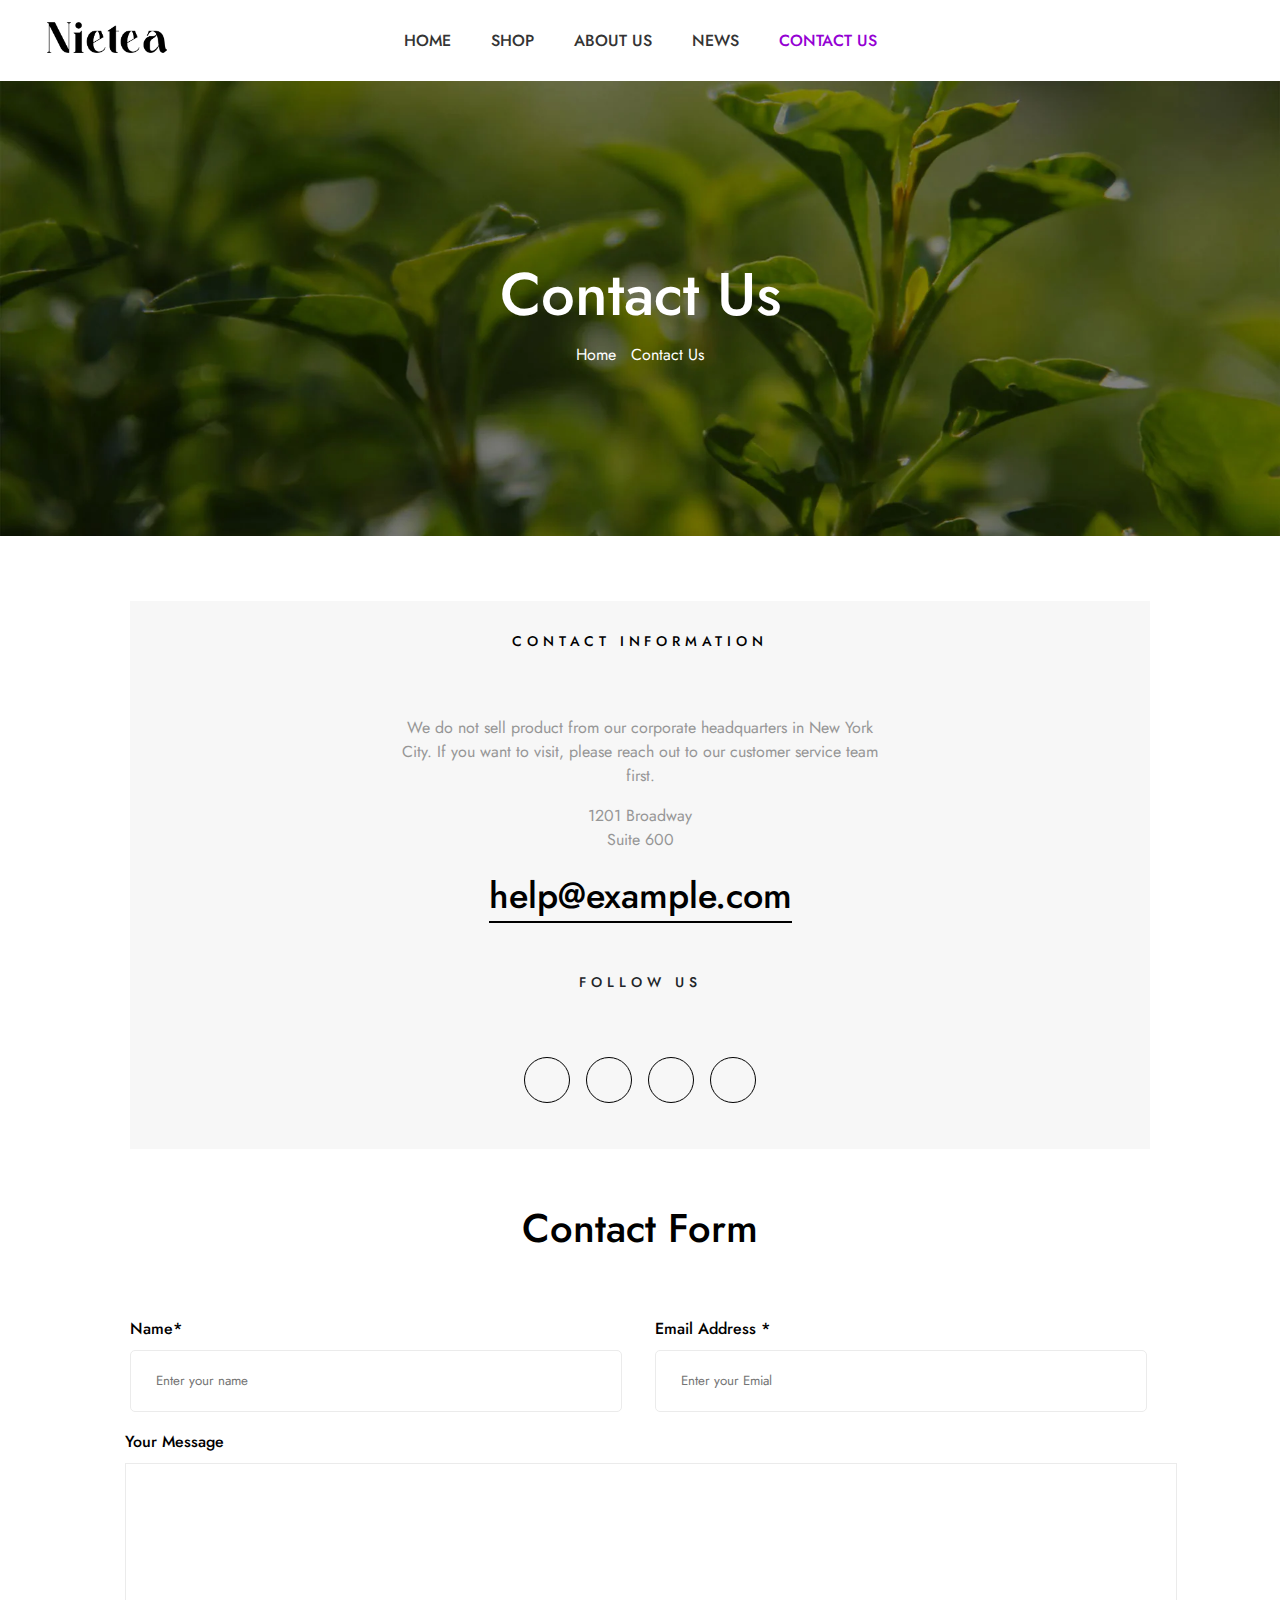
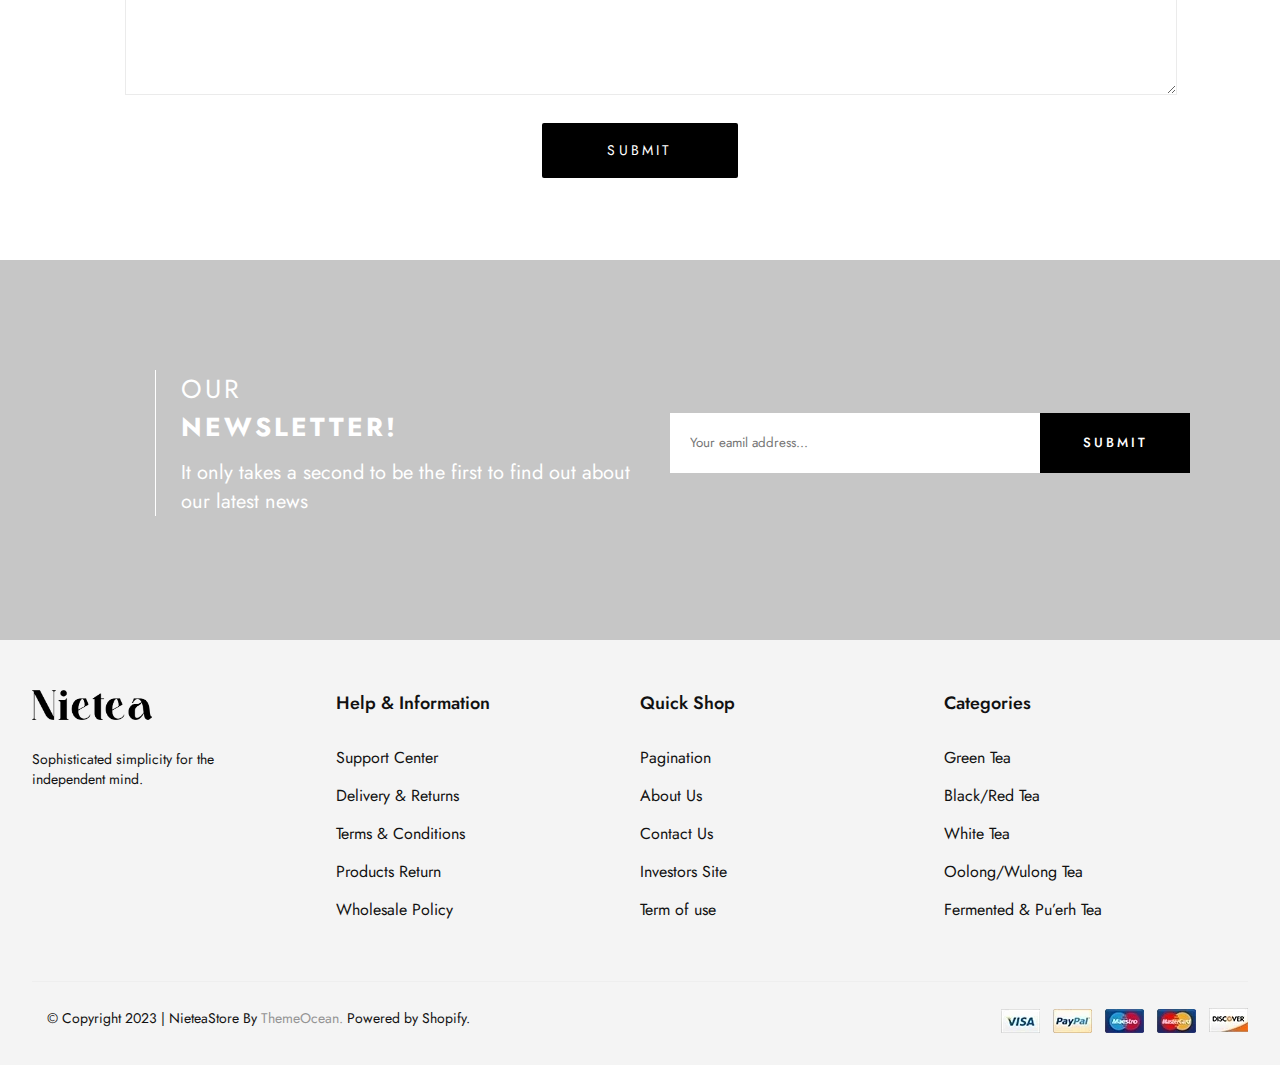
<file: contact us.html>
<!DOCTYPE html>
<html lang="en">

<head>
    <meta charset="UTF-8">
    <meta name="viewport" content="width=device-width, initial-scale=1.0">
    <title>Contact us</title>
    <link rel="stylesheet" href="style.css">
    <link rel="stylesheet" href="https://cdnjs.cloudflare.com/ajax/libs/font-awesome/6.6.0/css/all.min.css"
        integrity="sha512-Kc323vGBEqzTmouAECnVceyQqyqdsSiqLQISBL29aUW4U/M7pSPA/gEUZQqv1cwx4OnYxTxve5UMg5GT6L4JJg=="
        crossorigin="anonymous" referrerpolicy="no-referrer" />
</head>

<body>

    <header>
        <div class="main_header">
            <div class="container">
                <div class="sub_header">

                    <div class="logo">
                        <div class="logo-sub">
                            <img src="assets/asset 0.png" alt="">
                        </div>
                    </div>

                    <nav>
                        <ul>
                            <li><a href="index.html" >Home</a></li>
                            <li><a href="Shop.html">Shop</a></li>
                            <li><a href="about us.html" >About us</a></li>
                            <li><a href="news.html">News</a></li>
                            <li><a href="contact us.html" class="active">Contact us</a></li>
                        </ul>
                    </nav>

                    <div class="other">
                        <div class="search">
                            <a href="#">
                                <i class="fa-solid fa-magnifying-glass"></i>
                            </a>
                        </div>
                        <div class="login-i">
                            <a href="login nd registration.html">
                                <i class="fa-solid fa-user"></i>
                            </a>
                        </div>
                        <div class="like">
                            <a href="wishlist.html" >
                                <i class="fa-regular fa-heart"></i>
                            </a>
                        </div>
                        <div class="cart-i">
                            <a href="cart.html" >
                                <i class="fa-solid fa-cart-shopping"></i>
                            </a>
                        </div>
                    </div>
                </div>
            </div>
        </div>
    </header>

    <div class="shop-hero about-us-hero">
        <div class="s-sub-hero">
            <h1>Contact Us</h1>
            <h3><a href="index.html">Home</a> <span><i class="fa-solid fa-greater-than"></i></span>Contact Us</h3>
        </div>
    </div>

    <div class="contact-information">
        <div class="container-space">
            <div class="contact-info">
                <div class="contact-box">
                    <h2>CONTACT INFORMATION</h2>
                    <p>We do not sell product from our corporate headquarters in New York City. If you want to visit,
                        please
                        reach out to our customer service team first.</p>
                    <h5>1201 Broadway<br>Suite 600</h5>
                    <span>help@example.com</span>
                    <h6>Follow Us</h6>
                    <div class="con-icon">
                        <div class="c-icon">
                            <i class="fa-brands fa-twitter"></i>
                        </div>
                        <div class="c-icon">
                            <i class="fa-brands fa-instagram"></i>
                        </div>
                        <div class="c-icon">
                            <i class="fa-brands fa-facebook"></i>
                        </div>
                        <div class="c-icon">
                            <i class="fa-brands fa-youtube"></i>
                        </div>
                    </div>
                </div>
            </div>
        </div>
    </div>

    <div class="contact-form">
        <div class="container-space">
            <div class="form">
                <form action="">
                    <h2>Contact Form</h2>
                    <div class="c-n-e">
                        <div class="c-name">
                            <label for="">Name*</label>
                            <input type="text" name="name" id="name" placeholder="Enter your name">
                        </div>
                        <div class="c-email">
                            <label for="">Email Address
                                *</label>
                            <input type="email" name="email" id="email" placeholder="Enter your Emial">
                        </div>
                    </div>
                    <div class="c-address">
                        <label for="">Your Message</label>
                        <textarea name="Address" id="Address" rows="10"></textarea>
                    </div>
                    <div class="c-btn">
                        <button>SUBMIT</button>
                    </div>
                </form>
            </div>
        </div>
    </div>

    <div class="newsletter">
        <div class="container-space">
            <div class="sub-news">
                <div class="l-news">

                    <div class="news-icon">
                        <i class="fa-solid fa-envelope-open-text"></i>
                    </div>
                    <div class="news-info">
                        <h5>OUR</h5>
                        <h2>NEWSLETTER!</h2>
                        <p>It only takes a second to be the first to find
                            out about our latest news</p>
                    </div>
                </div>
                <div class="r-news">

                    <div class="news-email">
                        <div class="input">
                            <input type="email" placeholder="Your eamil address...">
                            <button class="news-btn">
                                SUBMIT
                            </button>
                        </div>
                    </div>
                </div>
            </div>
        </div>
    </div>

    <footer class="space-t">
        <div class="main-footer ">
            <div class="container">
                <div class="sub-footer">

                    <div class="mini-footer">

                        <div class="f-info">
                            <div class="f-logo">
                                <img src="assets/asset 0.png" alt="">
                            </div>
                            <p>Sophisticated simplicity for the <br>
                                independent mind.</p>

                            <div class="f-icon">
                                <div class="f-i">
                                    <i class="fa-brands fa-twitter"></i>
                                </div>
                                <div class="f-i">
                                    <i class="fa-brands fa-shopware"></i>
                                </div>
                                <div class="f-i">
                                    <i class="fa-brands fa-forumbee"></i>
                                </div>
                                <div class="f-i">
                                    <i class="fa-brands fa-instagram"></i>
                                </div>
                            </div>
                        </div>

                        <div class="f-pages">
                            <div class="f-line">

                                <div class="f-title">
                                    <h2>Help & Information</h2>
                                </div>
                                <ul>
                                    <li><a href="">Support Center</a></li>
                                    <li><a href="">Delivery & Returns</a></li>
                                    <li><a href="">Terms & Conditions</a></li>
                                    <li><a href="">Products Return</a></li>
                                    <li><a href="">Wholesale Policy</a></li>
                                </ul>
                            </div>
                            <div class="f-line">

                                <div class="f-title">
                                    <h2>Quick Shop</h2>
                                </div>
                                <ul>
                                    <li><a href="">Pagination</a></li>
                                    <li><a href="">About Us</a></li>
                                    <li><a href="">Contact Us</a></li>
                                    <li><a href="">Investors Site</a></li>
                                    <li><a href="">Term of use</a></li>
                                </ul>
                            </div>
                            <div class="f-line">

                                <div class="f-title">
                                    <h2>Categories</h2>
                                </div>
                                <ul>
                                    <li><a href="">Green Tea</a></li>
                                    <li><a href="">Black/Red Tea</a></li>
                                    <li><a href="">White Tea</a></li>
                                    <li><a href="">Oolong/Wulong Tea</a></li>
                                    <li><a href="">Fermented & Pu’erh Tea</a></li>
                                </ul>
                            </div>
                        </div>

                    </div>

                    <div class="copyright">
                        <div class="l-copy">
                            <p>&copy; Copyright 2023 | NieteaStore By <span>ThemeOcean.</span> Powered by Shopify.
                            </p>
                        </div>
                        <div class="r-copy">
                            <div class="f-img">
                                <img src="assets/asset 54.png" alt="">
                            </div>
                        </div>
                    </div>

                </div>
            </div>
        </div>
    </footer>

</body>

</html>
</file>
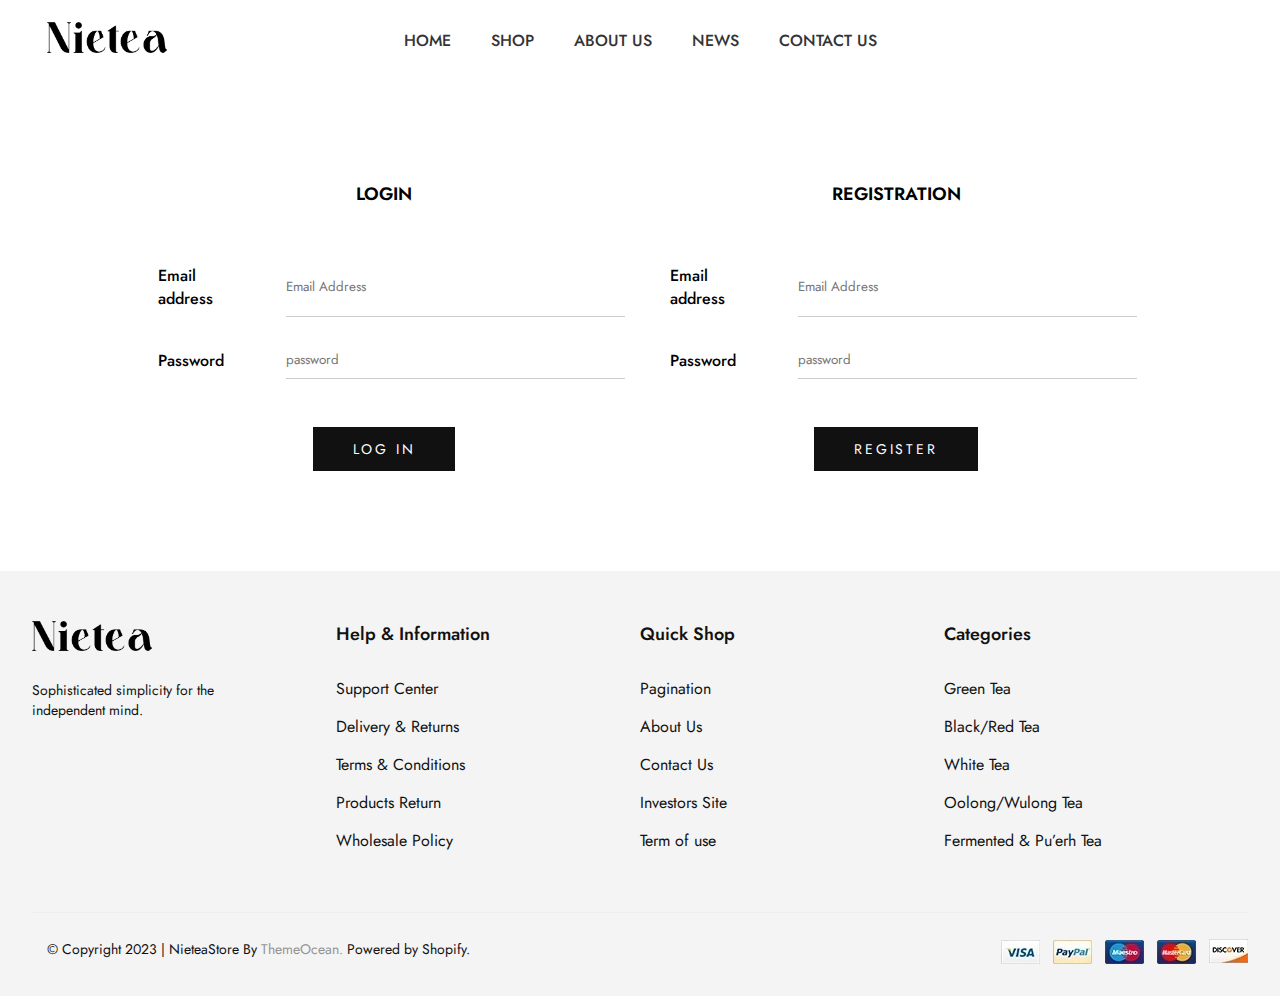
<file: login nd registration.html>
<!DOCTYPE html>
<html lang="en">

<head>
    <meta charset="UTF-8">
    <meta name="viewport" content="width=device-width, initial-scale=1.0">
    <title>Login & Register</title>
    <link rel="stylesheet" href="style.css">
    <link rel="stylesheet" href="https://cdnjs.cloudflare.com/ajax/libs/font-awesome/6.6.0/css/all.min.css"
        integrity="sha512-Kc323vGBEqzTmouAECnVceyQqyqdsSiqLQISBL29aUW4U/M7pSPA/gEUZQqv1cwx4OnYxTxve5UMg5GT6L4JJg=="
        crossorigin="anonymous" referrerpolicy="no-referrer" />
</head>

<body>

    <header>
        <div class="main_header">
            <div class="container">
                <div class="sub_header">

                    <div class="logo">
                        <div class="logo-sub">
                            <img src="assets/asset 0.png" alt="">
                        </div>
                    </div>

                    <nav>
                        <ul>
                            <li><a href="index.html" >Home</a></li>
                            <li><a href="Shop.html">Shop</a></li>
                            <li><a href="about us.html">About us</a></li>
                            <li><a href="news.html">News</a></li>
                            <li><a href="contact us.html">Contact us</a></li>
                        </ul>
                    </nav>

                    <div class="other">
                        <div class="search">
                            <a href="#">
                                <i class="fa-solid fa-magnifying-glass"></i>
                            </a>
                        </div>
                        <div class="login-i">
                            <a href="login nd registration.html" class="active">
                                <i class="fa-solid fa-user"></i>
                            </a>
                        </div>
                        <div class="like">
                            <a href="wishlist.html">
                                <i class="fa-regular fa-heart"></i>
                            </a>
                        </div>
                        <div class="cart-i">
                            <a href="cart.html">
                                <i class="fa-solid fa-cart-shopping"></i>
                            </a>
                        </div>
                    </div>
                </div>
            </div>
        </div>
    </header>

    <!-- <div class="shop-hero about-us-hero">
        <div class="s-sub-hero">
            <h1>Contact Us</h1>
            <h3>Home > Contact Us</h3>
        </div>
    </div> -->

    <div class="forms">
        <div class="container-3">
            <div class="f-sub">
                <div class="login">
                    <div class="login-sub">
                        <h2>LOGIN</h2>
                        <form action="">
                            <div class="b email">
                                <label for="">Email address</label>
                                <input type="email" placeholder="Email Address">
                            </div>
                            <div class="b password">
                                <label for="">Password</label>
                                <input type="password" placeholder="password">
                            </div>
                        </form>
                        <div class="btn-form-l">
                            <button>LOG IN</button>
                        </div>
                    </div>
                </div>
                <div class="registration login">
                    <div class="login-sub">
                        <h2>REGISTRATION</h2>
                        <form action="">
                            <div class="b email">
                                <label for="">Email address</label>
                                <input type="email" placeholder="Email Address">
                            </div>
                            <div class="b password">
                                <label for="">Password</label>
                                <input type="password" placeholder="password">
                            </div>
                        </form>
                        <div class="btn-form-l">
                            <button>REGISTER</button>
                        </div>
                    </div>
                </div>
            </div>
        </div>
    </div>

    <footer class="space-t">
        <div class="main-footer ">
            <div class="container">
                <div class="sub-footer">

                    <div class="mini-footer">

                        <div class="f-info">
                            <div class="f-logo">
                                <img src="assets/asset 0.png" alt="">
                            </div>
                            <p>Sophisticated simplicity for the <br>
                                independent mind.</p>

                            <div class="f-icon">
                                <div class="f-i">
                                    <i class="fa-brands fa-twitter"></i>
                                </div>
                                <div class="f-i">
                                    <i class="fa-brands fa-shopware"></i>
                                </div>
                                <div class="f-i">
                                    <i class="fa-brands fa-forumbee"></i>
                                </div>
                                <div class="f-i">
                                    <i class="fa-brands fa-instagram"></i>
                                </div>
                            </div>
                        </div>

                        <div class="f-pages">
                            <div class="f-line">

                                <div class="f-title">
                                    <h2>Help & Information</h2>
                                </div>
                                <ul>
                                    <li><a href="">Support Center</a></li>
                                    <li><a href="">Delivery & Returns</a></li>
                                    <li><a href="">Terms & Conditions</a></li>
                                    <li><a href="">Products Return</a></li>
                                    <li><a href="">Wholesale Policy</a></li>
                                </ul>
                            </div>
                            <div class="f-line">

                                <div class="f-title">
                                    <h2>Quick Shop</h2>
                                </div>
                                <ul>
                                    <li><a href="">Pagination</a></li>
                                    <li><a href="">About Us</a></li>
                                    <li><a href="">Contact Us</a></li>
                                    <li><a href="">Investors Site</a></li>
                                    <li><a href="">Term of use</a></li>
                                </ul>
                            </div>
                            <div class="f-line">

                                <div class="f-title">
                                    <h2>Categories</h2>
                                </div>
                                <ul>
                                    <li><a href="">Green Tea</a></li>
                                    <li><a href="">Black/Red Tea</a></li>
                                    <li><a href="">White Tea</a></li>
                                    <li><a href="">Oolong/Wulong Tea</a></li>
                                    <li><a href="">Fermented & Pu’erh Tea</a></li>
                                </ul>
                            </div>
                        </div>

                    </div>

                    <div class="copyright">
                        <div class="l-copy">
                            <p>&copy; Copyright 2023 | NieteaStore By <span>ThemeOcean.</span> Powered by Shopify.
                            </p>
                        </div>
                        <div class="r-copy">
                            <div class="f-img">
                                <img src="assets/asset 54.png" alt="">
                            </div>
                        </div>
                    </div>

                </div>
            </div>
        </div>
    </footer>

</body>

</html>
</file>
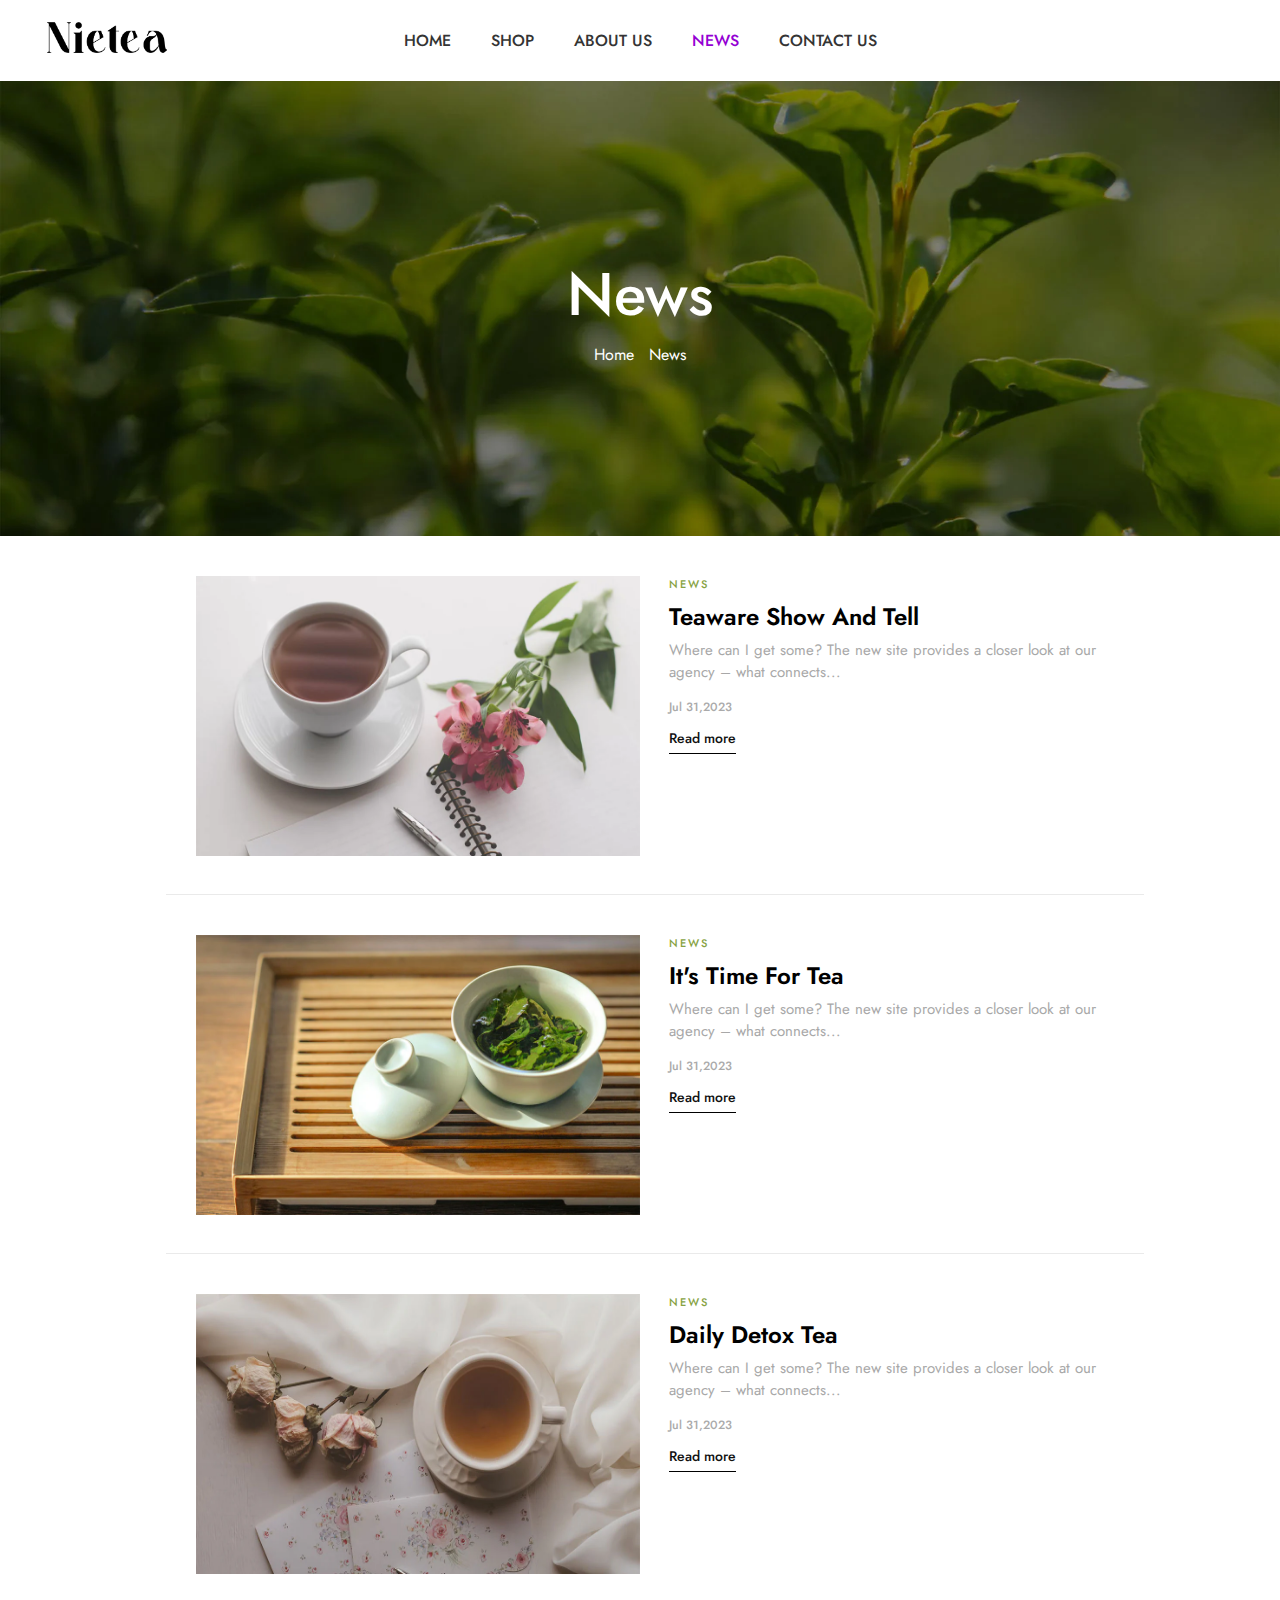
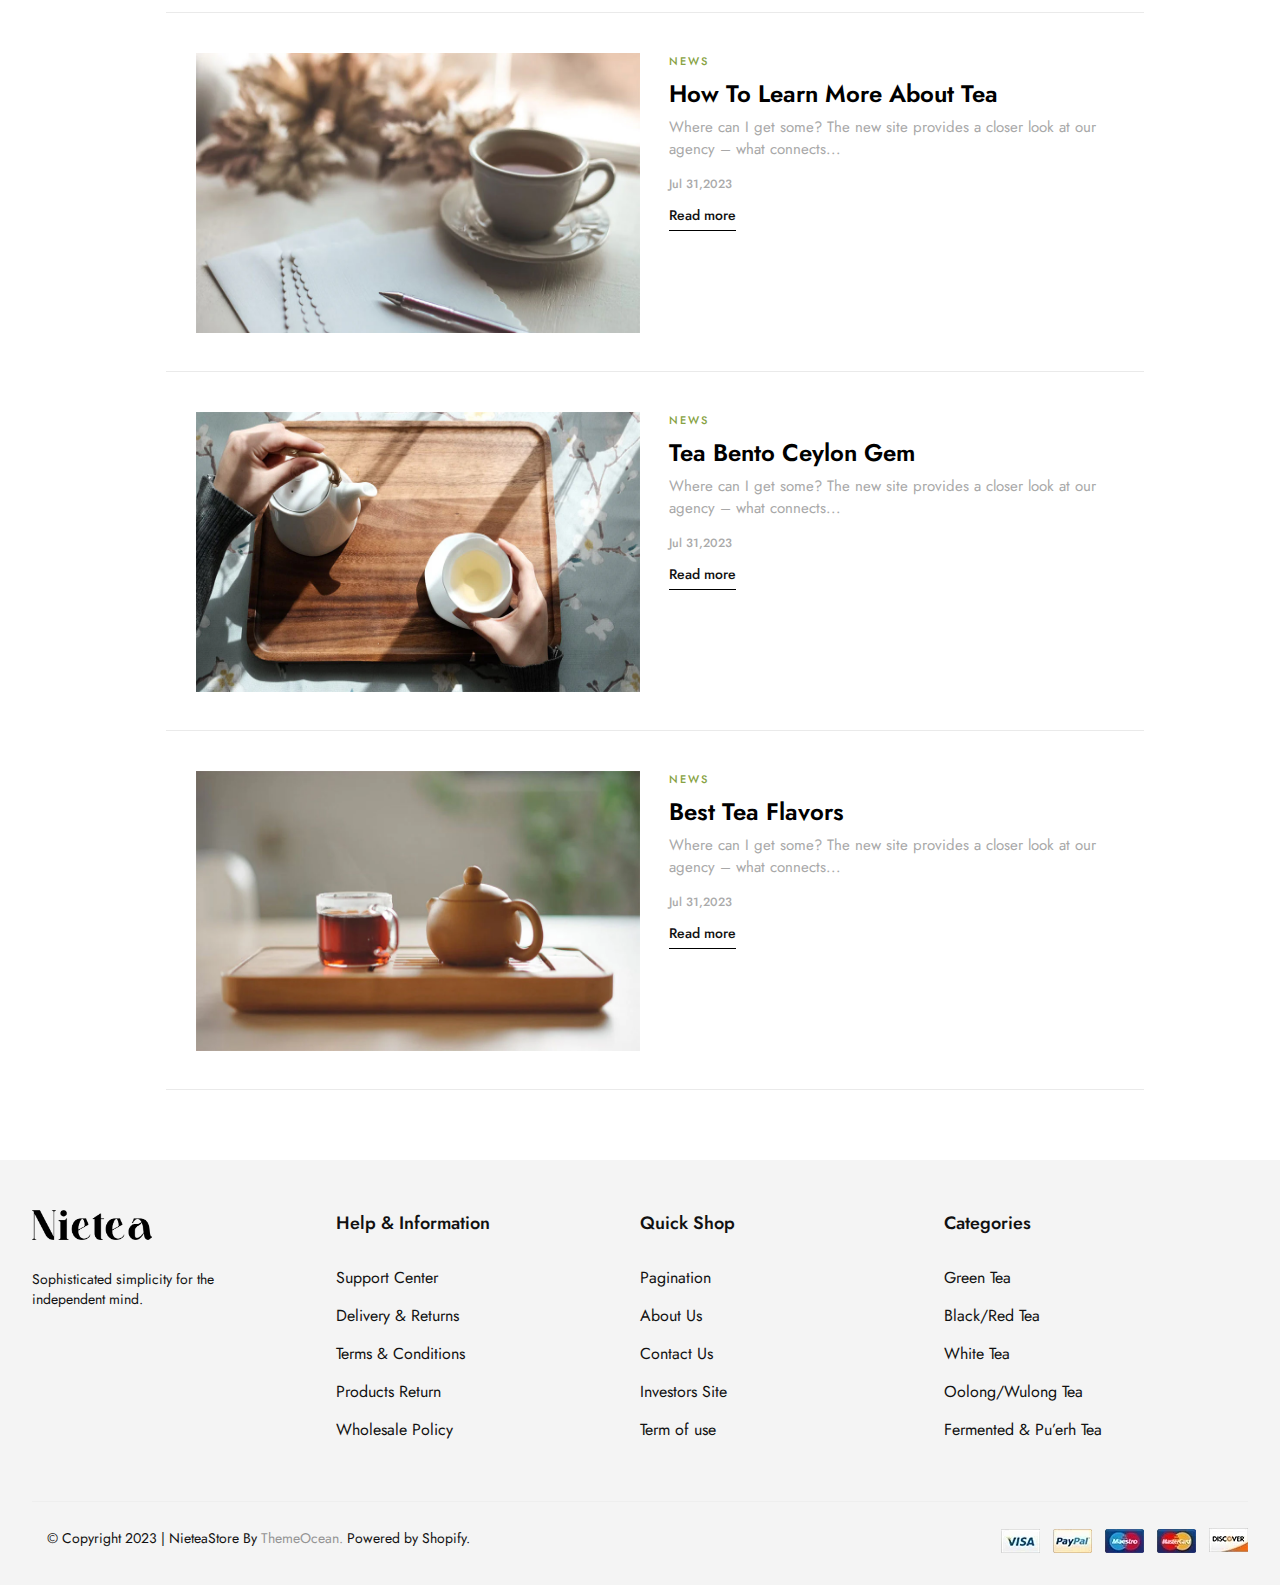
<file: news.html>
<!DOCTYPE html>
<html lang="en">

<head>
    <meta charset="UTF-8">
    <meta name="viewport" content="width=device-width, initial-scale=1.0">
    <title>News</title>
    <link rel="stylesheet" href="style.css">
    <link rel="stylesheet" href="https://cdnjs.cloudflare.com/ajax/libs/font-awesome/6.6.0/css/all.min.css"
        integrity="sha512-Kc323vGBEqzTmouAECnVceyQqyqdsSiqLQISBL29aUW4U/M7pSPA/gEUZQqv1cwx4OnYxTxve5UMg5GT6L4JJg=="
        crossorigin="anonymous" referrerpolicy="no-referrer" />
</head>

<body>

    <header>
        <div class="main_header">
            <div class="container">
                <div class="sub_header">

                    <div class="logo">
                        <div class="logo-sub">
                            <img src="assets/asset 0.png" alt="">
                        </div>
                    </div>

                    <nav>
                        <ul>
                            <li><a href="index.html" >Home</a></li>
                            <li><a href="Shop.html">Shop</a></li>
                            <li><a href="about us.html">About us</a></li>
                            <li><a href="news.html"  class="active">News</a></li>
                            <li><a href="contact us.html">Contact us</a></li>
                        </ul>
                    </nav>

                    <div class="other">
                        <div class="search">
                            <a href="#">
                                <i class="fa-solid fa-magnifying-glass"></i>
                            </a>
                        </div>
                        <div class="login-i">
                            <a href="login nd registration.html">
                                <i class="fa-solid fa-user"></i>
                            </a>
                        </div>
                        <div class="like">
                            <a href="wishlist.html">
                                <i class="fa-regular fa-heart"></i>
                            </a>
                        </div>
                        <div class="cart-i">
                            <a href="cart.html">
                                <i class="fa-solid fa-cart-shopping"></i>
                            </a>
                        </div>
                    </div>
                </div>
            </div>
        </div>
    </header>

    <div class="shop-hero ">
        <div class="s-sub-hero">
            <h1>News</h1>
            <h3><a href="index.html">Home</a> <span><i class="fa-solid fa-greater-than"></i></span>News</h3>
        </div>
    </div>

    <div class="news-page">
        <div class="news-item">

            <div class="news-box">
                <div class="news-l-sec">
                    <div class="news-l-img">
                        <img src="assets/asset 92.webp" alt="">
                    </div>
                </div>
                <div class="news-r-sec">
                    <div class="news-r-text">
                        <h6>NEWS</h6>
                        <h2>Teaware Show And Tell</h2>
                        <p>Where can I get some? The new site provides a closer look at our agency – what connects...
                        </p>
                        <h5>Jul 31,2023</h5>
                        <button>Read more</button>
                    </div>
                </div>
            </div>
            <div class="news-box">
                <div class="news-l-sec">
                    <div class="news-l-img">
                        <img src="assets/asset 93.webp" alt="">
                    </div>
                </div>
                <div class="news-r-sec">
                    <div class="news-r-text">
                        <h6>NEWS</h6>
                        <h2>It's Time For Tea</h2>
                        <p>Where can I get some? The new site provides a closer look at our agency – what connects...
                        </p>
                        <h5>Jul 31,2023</h5>
                        <button>Read more</button>
                    </div>
                </div>
            </div>
            <div class="news-box">
                <div class="news-l-sec">
                    <div class="news-l-img">
                        <img src="assets/asset 94.webp" alt="">
                    </div>
                </div>
                <div class="news-r-sec">
                    <div class="news-r-text">
                        <h6>NEWS</h6>
                        <h2>Daily Detox Tea</h2>
                        <p>Where can I get some? The new site provides a closer look at our agency – what connects...
                        </p>
                        <h5>Jul 31,2023</h5>
                        <button>Read more</button>
                    </div>
                </div>
            </div>
            <div class="news-box">
                <div class="news-l-sec">
                    <div class="news-l-img">
                        <img src="assets/asset 95.webp" alt="">
                    </div>
                </div>
                <div class="news-r-sec">
                    <div class="news-r-text">
                        <h6>NEWS</h6>
                        <h2>How To Learn More About Tea</h2>
                        <p>Where can I get some? The new site provides a closer look at our agency – what connects...
                        </p>
                        <h5>Jul 31,2023</h5>
                        <button>Read more</button>
                    </div>
                </div>
            </div>
            <div class="news-box">
                <div class="news-l-sec">
                    <div class="news-l-img">
                        <img src="assets/asset 96.webp" alt="">
                    </div>
                </div>
                <div class="news-r-sec">
                    <div class="news-r-text">
                        <h6>NEWS</h6>
                        <h2>Tea Bento Ceylon Gem</h2>
                        <p>Where can I get some? The new site provides a closer look at our agency – what connects...
                        </p>
                        <h5>Jul 31,2023</h5>
                        <button>Read more</button>
                    </div>
                </div>
            </div>
            <div class="news-box">
                <div class="news-l-sec">
                    <div class="news-l-img">
                        <img src="assets/asset 97.webp" alt="">
                    </div>
                </div>
                <div class="news-r-sec">
                    <div class="news-r-text">
                        <h6>NEWS</h6>
                        <h2>Best Tea Flavors</h2>
                        <p>Where can I get some? The new site provides a closer look at our agency – what connects...
                        </p>
                        <h5>Jul 31,2023</h5>
                        <button>Read more</button>
                    </div>
                </div>
            </div>
        </div>
    </div>

    <footer class="space-t">
        <div class="main-footer ">
            <div class="container">
                <div class="sub-footer">

                    <div class="mini-footer">

                        <div class="f-info">
                            <div class="f-logo">
                                <img src="assets/asset 0.png" alt="">
                            </div>
                            <p>Sophisticated simplicity for the <br>
                                independent mind.</p>

                            <div class="f-icon">
                                <div class="f-i">
                                    <i class="fa-brands fa-twitter"></i>
                                </div>
                                <div class="f-i">
                                    <i class="fa-brands fa-shopware"></i>
                                </div>
                                <div class="f-i">
                                    <i class="fa-brands fa-forumbee"></i>
                                </div>
                                <div class="f-i">
                                    <i class="fa-brands fa-instagram"></i>
                                </div>
                            </div>
                        </div>

                        <div class="f-pages">
                            <div class="f-line">

                                <div class="f-title">
                                    <h2>Help & Information</h2>
                                </div>
                                <ul>
                                    <li><a href="">Support Center</a></li>
                                    <li><a href="">Delivery & Returns</a></li>
                                    <li><a href="">Terms & Conditions</a></li>
                                    <li><a href="">Products Return</a></li>
                                    <li><a href="">Wholesale Policy</a></li>
                                </ul>
                            </div>
                            <div class="f-line">

                                <div class="f-title">
                                    <h2>Quick Shop</h2>
                                </div>
                                <ul>
                                    <li><a href="">Pagination</a></li>
                                    <li><a href="">About Us</a></li>
                                    <li><a href="">Contact Us</a></li>
                                    <li><a href="">Investors Site</a></li>
                                    <li><a href="">Term of use</a></li>
                                </ul>
                            </div>
                            <div class="f-line">

                                <div class="f-title">
                                    <h2>Categories</h2>
                                </div>
                                <ul>
                                    <li><a href="">Green Tea</a></li>
                                    <li><a href="">Black/Red Tea</a></li>
                                    <li><a href="">White Tea</a></li>
                                    <li><a href="">Oolong/Wulong Tea</a></li>
                                    <li><a href="">Fermented & Pu’erh Tea</a></li>
                                </ul>
                            </div>
                        </div>

                    </div>

                    <div class="copyright">
                        <div class="l-copy">
                            <p>&copy; Copyright 2023 | NieteaStore By <span>ThemeOcean.</span> Powered by Shopify.
                            </p>
                        </div>
                        <div class="r-copy">
                            <div class="f-img">
                                <img src="assets/asset 54.png" alt="">
                            </div>
                        </div>
                    </div>

                </div>
            </div>
        </div>
    </footer>

</body>

</html>
</file>
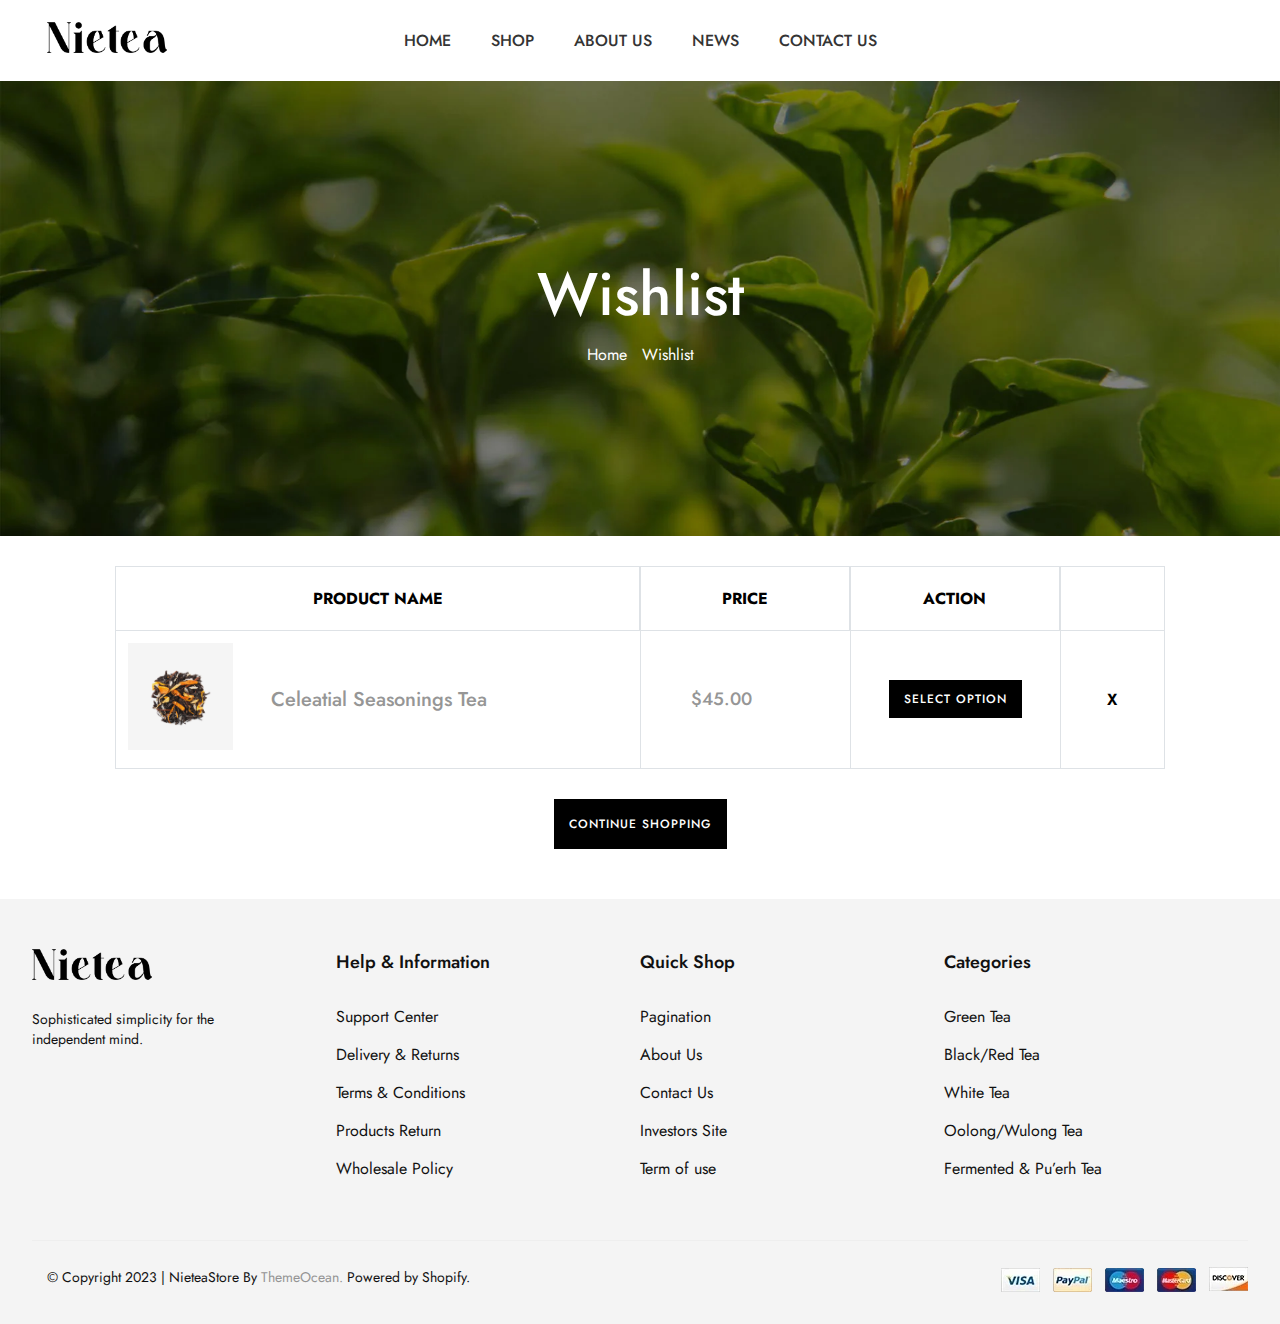
<file: wishlist.html>
<!DOCTYPE html>
<html lang="en">

<head>
    <meta charset="UTF-8">
    <meta name="viewport" content="width=device-width, initial-scale=1.0">
    <title>Wishlist</title>
    <link rel="stylesheet" href="style.css">
    <link rel="stylesheet" href="https://cdnjs.cloudflare.com/ajax/libs/font-awesome/6.6.0/css/all.min.css"
        integrity="sha512-Kc323vGBEqzTmouAECnVceyQqyqdsSiqLQISBL29aUW4U/M7pSPA/gEUZQqv1cwx4OnYxTxve5UMg5GT6L4JJg=="
        crossorigin="anonymous" referrerpolicy="no-referrer" />
</head>

<body>

    <header>
        <div class="main_header">
            <div class="container">
                <div class="sub_header">

                    <div class="logo">
                        <div class="logo-sub">
                            <img src="assets/asset 0.png" alt="">
                        </div>
                    </div>

                    <nav>
                        <ul>
                            <li><a href="index.html">Home</a></li>
                            <li><a href="Shop.html">Shop</a></li>
                            <li><a href="about us.html">About us</a></li>
                            <li><a href="news.html">News</a></li>
                            <li><a href="contact us.html">Contact us</a></li>
                        </ul>
                    </nav>

                    <div class="other">
                        <div class="search">
                            <a href="#">
                                <i class="fa-solid fa-magnifying-glass"></i>
                            </a>
                        </div>
                        <div class="login-i">
                            <a href="login nd registration.html">
                                <i class="fa-solid fa-user"></i>
                            </a>
                        </div>
                        <div class="like">
                            <a href="wishlist.html" class="active">
                                <i class="fa-regular fa-heart"></i>
                            </a>
                        </div>
                        <div class="cart-i">
                            <a href="cart.html">
                                <i class="fa-solid fa-cart-shopping"></i>
                            </a>
                        </div>
                    </div>
                </div>
            </div>
        </div>
    </header>

    <div class="shop-hero ">
        <div class="s-sub-hero">
            <h1>Wishlist</h1>
            <h3><a href="index.html">Home</a> <span><i class="fa-solid fa-greater-than"></i></span>Wishlist</h3>

        </div>
    </div>

    <div class="wish-section">
        <div class="container-space">
            <div class="wish-sub">
                <table cellspacing="0" class="wishtable">
                    <tr class="t-heading-w">
                        <th width="50%">PRODUCT NAME</th>
                        <th width="20%">PRICE</th>
                        <th width="20%">ACTION</th>
                        <th width="10%"></th>
                    </tr>
                    <tr>
                        <td class="img-td">
                            <div class="w-img">
                                <img src="assets/asset 7.jpeg" alt="">
                            </div>
                            <div class="w-text">
                                <h2>Celeatial Seasonings Tea</h2>
                            </div>
                        </td>
                        <td class="w-price">$45.00</td>
                        <td align="center">
                            <div class="w-btn">
                                <button>SELECT OPTION</button>
                            </div>
                        </td>
                        <td class="x" align="center">X</td>
                    </tr>
                </table>
                <div class="w-btn-main">
                    <button>CONTINUE SHOPPING</button>
                </div>
            </div>
        </div>
    </div>

    <footer class="space-t">
        <div class="main-footer ">
            <div class="container">
                <div class="sub-footer">

                    <div class="mini-footer">

                        <div class="f-info">
                            <div class="f-logo">
                                <img src="assets/asset 0.png" alt="">
                            </div>
                            <p>Sophisticated simplicity for the <br>
                                independent mind.</p>

                            <div class="f-icon">
                                <div class="f-i">
                                    <i class="fa-brands fa-twitter"></i>
                                </div>
                                <div class="f-i">
                                    <i class="fa-brands fa-shopware"></i>
                                </div>
                                <div class="f-i">
                                    <i class="fa-brands fa-forumbee"></i>
                                </div>
                                <div class="f-i">
                                    <i class="fa-brands fa-instagram"></i>
                                </div>
                            </div>
                        </div>

                        <div class="f-pages">
                            <div class="f-line">

                                <div class="f-title">
                                    <h2>Help & Information</h2>
                                </div>
                                <ul>
                                    <li><a href="">Support Center</a></li>
                                    <li><a href="">Delivery & Returns</a></li>
                                    <li><a href="">Terms & Conditions</a></li>
                                    <li><a href="">Products Return</a></li>
                                    <li><a href="">Wholesale Policy</a></li>
                                </ul>
                            </div>
                            <div class="f-line">

                                <div class="f-title">
                                    <h2>Quick Shop</h2>
                                </div>
                                <ul>
                                    <li><a href="">Pagination</a></li>
                                    <li><a href="">About Us</a></li>
                                    <li><a href="">Contact Us</a></li>
                                    <li><a href="">Investors Site</a></li>
                                    <li><a href="">Term of use</a></li>
                                </ul>
                            </div>
                            <div class="f-line">

                                <div class="f-title">
                                    <h2>Categories</h2>
                                </div>
                                <ul>
                                    <li><a href="">Green Tea</a></li>
                                    <li><a href="">Black/Red Tea</a></li>
                                    <li><a href="">White Tea</a></li>
                                    <li><a href="">Oolong/Wulong Tea</a></li>
                                    <li><a href="">Fermented & Pu’erh Tea</a></li>
                                </ul>
                            </div>
                        </div>

                    </div>

                    <div class="copyright">
                        <div class="l-copy">
                            <p>&copy; Copyright 2023 | NieteaStore By <span>ThemeOcean.</span> Powered by Shopify.
                            </p>
                        </div>
                        <div class="r-copy">
                            <div class="f-img">
                                <img src="assets/asset 54.png" alt="">
                            </div>
                        </div>
                    </div>

                </div>
            </div>
        </div>
    </footer>

</body>

</html>
</file>
<file: style.css>
@import url('https://fonts.googleapis.com/css2?family=Jost:ital,wght@0,100..900;1,100..900&display=swap');


.container {
    width: 95%;
    margin: 0 auto;
}

.container-1 {
    width: 98%;
    margin: 0 auto;
}

.container-2 {
    width: 99%;
    margin: 0 auto;
}

.container-space {
    width: 82%;
    margin: 0 auto;
}

.space {
    padding-top: 50px;
    padding-bottom: 50px;
}

.space-t {
    padding-top: 50px;
}

.space-b {
    padding-bottom: 50px;
}

.title {
    color: #000000;
    font-size: 24px;
    font-weight: 500;
    text-align: center;
    letter-spacing: 1px;
}

.btn {
    color: #FFFFFF;
    background-color: #87A243;
    border: 0;
    padding: 15px 40px;
    font-size: 14px;
    line-height: 1;
    font-weight: 500;
    letter-spacing: 2px;
}

.active {
    color: darkviolet;
}

* {
    margin: 0px;
    padding: 0px;
    font-family: "Jost", sans-serif;
}

body {
    background-color: #FFFFFF;
    overflow-x: hidden;
}

/* header section */

header {
    /* background-color: #c09b9b; */
    background-color: #FFFFFF;
    padding: 22px 0;
}

.sub_header {
    display: flex;
    justify-content: space-between;
    align-items: center;
}

.logo {
    width: 15%;
    padding: 0 15px;
}

.logo .logo-sub {
    width: 120px;
}

img {
    width: 100%;
    height: auto;
}

nav ul {
    display: flex;
}

nav ul li {
    list-style: none;
}

nav ul li a {
    text-decoration: none;
    color: #343434;
    font-size: 16px;
    padding: 0 20px;
    font-weight: 500;
    text-transform: uppercase;
}

nav ul li a:first-child {
    /* padding-left: 0px; */
}

nav ul li a:last-child {
    /* padding-right: 0; */
}


.other {
    display: flex;
    justify-content: center;
    width: 15%;
    padding: 0 15px;
    color: #343434;
    font-size: 22px;
}

.other i {
    margin: 0 10px;
    padding: 5px;
    color: #000;
}

.other a.active i {
    color: rgb(189, 2, 189);
}

/* hero section */

.hero-img {
    position: relative;
}

.hero-text {
    position: absolute;
    width: 40%;
    top: 32%;
    left: 12%;
}

.hero-text h1 {
    font-size: 50px;
    color: #000000;
    margin-bottom: 15px;
    font-weight: 500;
}

.hero-text p {
    font-size: 18px;
    color: #212529;
    margin-bottom: 20px;
}

.hero-btn {
    display: flex;
}

.hero-btn button {
    width: 230px;
    color: #212529;
    background-color: transparent;
    font-size: 14px;
    font-weight: 500;
    margin-right: 20px;
    padding: 15px 30px;
    border: 1px solid black;
    letter-spacing: 1px;
    line-height: 23px;
}


/* Benefits section */


.b-box {
    display: flex;
    width: 100%;
}

.box-1 {
    width: calc(25% - 20px);
    /* margin: 0 10px; */
    text-align: center;
    padding: 30px 15px 0;
}

.b-img {
    width: 80px;
    margin: 0 auto;
}

img {
    width: 100%;
}

.b-box .box-1 h2 {
    font-size: 20px;
    color: #111111;
    margin-bottom: 5px;
}

.b-box .box-1 p {
    font-size: 14px;
    color: #868686;
    font-weight: 500;
    padding: 0 10px;
}


/*best seller section */

.sub-seller {
    position: relative;
}

.sub-seller h1 {
    position: absolute;
    background-color: #87A243;
    width: 100px;
    height: 2.5px;
    margin-top: 10px;
    right: 645px;
    margin-bottom: 24px;
}

/* nav seller */

.seller-nav {
    display: flex;
    justify-content: center;
    width: 35%;
    margin: 0 auto;
    margin-bottom: 50px;
    margin-top: 50px;
}

.seller-nav li {
    list-style: none;
    border: 1px solid #87a243;
    margin: 0 5px 5px 10px;
}

.seller-nav li:first-child {
    background-color: #87A243;
    color: #FFFFFF;
}

.seller-nav li:first-child a {
    color: #fff;
}

.seller-nav li a {
    text-decoration: none;
    font-size: 13px;
    padding: 0 15px;
    color: #87A243;
    line-height: 42px;
    font-weight: 500;
}


/* seller image section */

.seller-image-sec {
    width: 100%;
    display: flex;
    flex-wrap: wrap;
    justify-content: space-between;
}

.img-box {
    width: calc(25% - 30px);
    margin: 0 15px;
    height: auto;
    margin-bottom: 30px;
}

.img-box .s-i {
    width: 325px;
    height: auto;
    margin-bottom: 20px;
}

.img-box .s-i img {
    width: 100%;
    height: auto;
}

.img-box h2 {
    font-size: 16px;
    color: #111111;
    padding: 20px 0 6px;
    font-weight: 550;
}

.img-box h3 {
    font-size: 15px;
    color: #87A243;
    margin: 0 0 30px;
    font-weight: 700;
}

/* row imageas section */

.row-1 {
    margin-top: 30px;
    display: flex;
}

.row-1 .row-left {
    width: calc(65% - 30px);
    padding: 0 15px;

}

.row-1 .row-right {
    width: calc(35% - 30px);
    padding: 0 15px;
}

img {
    width: 100%;
    height: 100%;
}

.row-right .row-info {
    padding: 30px 0;
    text-align: center;
}

.row-right .row-info h2 {
    margin: 0 0 24px;
}

.row-right .row-info p {
    margin: 0 0 30px;
    font-size: 14px;
    color: #212529;
    letter-spacing: 1px;
}


/* product section */
.pro-box {
    display: flex;
}

.p-box-1 {
    padding: 0 15px;
    width: 33.33%;
}

.p-box-1 .pro-title {
    border-bottom: 1px solid #dfdfdf;
    width: 100%;
    /* vertical-align: top; */
    margin-bottom: 39px;
    font-size: 16px;
    font-weight: 400;
    color: #212529;
}

.p-box-1 .pro-title h2 {
    font-size: 16px;
    font-weight: 500;
    letter-spacing: 1.5px;
    padding-bottom: 10px;
    color: #212529;
}

.pro-item {
    width: 444px;
}

.i-box {
    display: flex;
    border-bottom: 1px solid #e9e9e9;
    padding-bottom: 20px;
    margin-bottom: 20px;
    align-items: center;
}

.i-box .pro-thumb {
    width: 132px;
    height: 132px;
    object-fit: cover;
    margin-right: 25px;
    border: 2px solid #eaeaea;
}

img {
    width: 100%;
    height: 100%;
}

.i-box .pro-info {
    width: 60%;
}

.pro-info h2 {
    font-size: 16px;
    color: #212529;
    font-weight: 500;
    margin-bottom: 8px;
}

.pro-info h3 {
    font-size: 16px;
    font-weight: 550;
    color: #212529;
}


/* Sign up section */


.signup-sub {
    display: flex;
    padding: 0 15px;
}

.left-sign {
    width: 50%;
    border-bottom: 2px solid #e9e9e9;
    padding-bottom: 25px;
}

.right-sign {
    width: 50%;
}

.left-sign .l-heading {
    border-bottom: 2px solid #e9e9e9;
}

.left-sign .l-heading h2 {
    padding: 20px;
    background-color: #87a243;
    width: fit-content;
    color: #fff;
    font-size: 18px;
}

.l-boxx {
    display: flex;
    flex-wrap: wrap;
    justify-content: center;
}

.l-boxx-img {
    border: 1px solid #868686;
    width: calc(25% - 30px);
    margin: 0 15px;
    margin-top: 25px;
    padding: 20px 15px;
}

.l-boxx-img img {
    margin: 0 25px;
    width: 100px;
    height: 42px;
}

/* right-sec */

.right-sign {
    background-color: #87a243;
    text-align: center;
    padding: 50px 30px;
    color: #FFFFFF;
}

.right-sign .r-i {
    font-size: 36px;

}

.right-sign h2 {
    font-size: 30px;
    margin: 25px 0 15px;
    font-weight: 550;

}

.right-sign p {
    font-size: 14px;
    margin: 0 0 25px;
}

.signup .r-form {
    display: flex;
    justify-content: center;
    align-items: center;
}

.right-sign .r-form input {
    padding: 16px 20px;
    background-color: transparent;
    border: 1px solid white;
    /* color: white; */
    width: 50%;
    margin-right: -5px;
}

.right-sign .r-form input::placeholder {
    color: #fff;
}

.right-sign .r-form button {
    color: #FFFFFF;
    background-color: #000;
    padding: 15px 20px;
    font-size: 16px;
    border: 0;
    letter-spacing: 1.5px;
}


/* blog section */

.blog-box {
    padding-bottom: 10px;
}

.blog-box-1 {
    width: calc(33.33% - 30px);
    margin: 0 15px;
    margin-bottom: 30px;
}

.blog-img-box {
    display: flex;
    justify-content: center;
}

.blog-box-1 .blog-img {
    width: 30%;
    height: auto;
}

.blog-box-1 .blog-img img {
    width: 445px;
    height: 374px;
    object-fit: cover;
    padding-bottom: 10px;
}

.blog-box-1 .blog-text {
    text-align: center;
    width: 445px;
}

.blog-box-1 .blog-text h3 {
    color: #83868c;
    font-size: 16px;
    font-weight: 550;
}

.blog-box-1 .blog-text .title-line {
    padding-top: 5px;
}

.blog-box-1 .blog-text .title-line h2 {
    font-size: 22px;
    color: #111111;
    margin-bottom: 15px;
    padding-bottom: 15px;
    font-weight: 550;
}

.blog-box-1 .blog-text p {
    font-size: 16px;
    color: #83868c;
    font-weight: 450;
}


/* footer section */


footer {
    background-color: #F4F4F4;
}

.f-info {
    width: 25%;
    margin-bottom: 20px;
}

.f-info .f-logo {
    width: 120px;
}

.f-info p {
    font-size: 14px;
    color: #111111;
    margin-top: 23px;
}

.f-icon {
    display: flex;
    margin-top: 20px;
}

.f-icon .f-i {
    margin-right: 10px;
}

.f-icon i {
    font-size: 16px;
    margin: 0 5px;
    color: #111111;
}

/* pages */


.mini-footer {
    display: flex;
    padding-bottom: 60px;
}

.f-pages {
    display: flex;
    width: 75%;
}

.f-line {
    width: 33.33%;
}

.f-title h2 {
    font-size: 18px;
    color: #111111;
    font-weight: 550;
    margin-bottom: 20px;
}

.f-pages .f-line ul li {
    list-style: none;
    margin-top: 15px;
}

.f-pages .f-line ul li a {
    text-decoration: none;
    color: #111111;
}

.f-pages .f-line ul {
    margin-top: 30px;
}


/* copyright */

.copyright {
    display: flex;
    padding: 26px 0;
    border-top: 1px solid #eee;
    justify-content: space-between;
}

.copyright .l-copy {
    display: flex;
    padding: 0 15px;
    width: 50%;
}

.l-copy p {
    font-size: 14px;
    color: #111111;
}

.l-copy span {
    font-size: 14px;
    color: #949494;
}

.copyright .l-copy {
    display: flex;
    padding: 0 15px;
    width: 50%;
}




/* ======================= shop page ========================== */




/* Shop Hero Section */

.shop-hero {
    background-image: url('assets/bg_page.webp');
    width: 100%;
    padding: 170px 0;
    background-position: center;
    background-size: cover;
    display: flex;
    justify-content: center;
    align-items: center;
}

.s-sub-hero h1 {
    color: #fff;
    font-size: 60px;
    margin-bottom: 5px;
    font-weight: 500;
}

.s-sub-hero h3 {
    color: #fff;
    text-align: center;
    font-size: 16px;
    font-weight: 400;
}

.s-sub-hero h3 a {
    text-decoration: none;
    color: #fff;
    font-weight: 400;
}

.s-sub-hero h3 span i {
    color: #fff;
    text-align: center;
    font-size: 12px;
    font-weight: 400;
    padding: 0 5px;
}

/* Best sellers product */

.best-product {
    margin-top: 50px;
}

.best-product .best-title h2 {
    font-size: 15px;
    letter-spacing: 3.2px;
    text-transform: uppercase;
    margin: 0 0 25px;
    padding-bottom: 15px;
    border-bottom: 1px solid #e7e7e7;
    padding-left: 20px;
}

.best-product .best-title h2 i {
    font-size: 20px;

}

.best-pro-row {
    display: flex;
    width: 100%;
    border-bottom: 1px solid #e7e7e7;
}

.best-pro-row .best-p-box {
    width: calc(33.33% - 30px);
    padding: 0 15px;
}

.best-pro-row .best-p-box img {
    width: 100%;
    margin-bottom: 20px;
}

.best-pro-row .best-p-box h2 {
    font-size: 16px;
    color: #111111;
    padding: 20px 0 6px;
    font-weight: 550;
}

.best-pro-row .best-p-box p {
    font-size: 15px;
    color: #87A243;
    margin: 0 0 30px;
    font-weight: 700;
}

/* shop product section */

.shop-p-list .s-pro-box {
    width: 100%;
    display: flex;
    border-bottom: 1px solid #e7e7e7;
    margin-bottom: 30px;
    padding-bottom: 30px;
}

.s-pro-box .s-l {
    width: calc(32% - 30px);
    padding: 0 15px;
}

.s-l .s-l-img {
    width: 100%;
}

.s-pro-box .s-l .s-l-img img {
    width: 100%;
}

.s-pro-box .s-r {
    width: calc(68% - 30px);
    padding: 0 15px;
    padding-left: 35px;
}

.s-pro-box .s-r h2 {
    font-size: 22px;
    color: #212529;
    font-weight: 500;
}

.s-pro-box .s-r h3 {
    font-size: 18px;
    color: #ADADAD;
    font-weight: 500;
    margin-bottom: 16px;
    padding-top: 6px;
}

.s-pro-box .s-r p {
    font-size: 15px;
    color: #111111;
    font-weight: 450;
    margin-bottom: 16px;
    padding-top: 6px;
    line-height: 25px;
}

.s-icon {
    display: flex;
    position: relative;
}

.s-icon .s-i {
    width: 20px;
    height: 20px;
    background-color: #fff;
    padding: 15px;
    margin: 0 8px;
    top: 0;
    box-shadow: rgba(100, 100, 111, 0.25) 0px 3px 19px 0px;
}

.s-icon .s-i i {
    font-size: 18px;
}
.b-img.iconimg{
    width: fit-content;
}



/* ======================= About us page ========================== */




/* about Hero Section */

.about-us-hero {
    margin-bottom: 65px;
}

/* story section */

.story-box {
    display: flex;
    width: 100%;
    align-items: center;
}

.story-box .story-l {
    width: 50%;
    padding: 0 15px 70px;

}

.story-box .story-l h2 {
    font-size: 40px;
    color: #000000;
    margin-bottom: 20px;
    font-weight: 500;
}

.story-box .story-l h3 {
    font-size: 12px;
    color: #969696;
    margin-bottom: 16px;
    font-weight: 500;
    letter-spacing: 3px;
}

.story-box .story-l span {
    color: #87A243;
}

.story-box .story-l .para {
    margin-bottom: 16px;
}

.story-box .story-l p {
    font-size: 15px;
    color: #969696;
    margin-top: 35px;
    margin-bottom: 16px;
    line-height: 25px;
}

.story-box .story-r {
    width: 50%;
    padding: 0 15px 70px;

}

.story-box .story-r .story-r-img {
    width: 100%;
}

.story-box .story-r .story-r-img img {
    width: 100%;
}

/* paralex section */

.about-paralex {
    background-image: url('assets/asset\ 83.webp');
    width: 100%;
    padding: 130px 0;
    background-position: center;
    background-size: cover;
    object-fit: cover;
    background-attachment: fixed;
    color: #fff;
    text-align: center;
}

.sub-para {
    width: 100%;
    display: flex;
}

.sub-para .para-box {
    width: calc(33.33% - 20px);
    padding: 0 10px;
}

.para-box .para-img {
    width: 90px;
    margin: 0 auto;
    /* margin-bottom: 30px; */
}

.para-box .para-img img {
    width: 100%;
}

.para-box h2 {
    font-size: 30px;
    padding-bottom: 15px;
    margin: 30px 0 20px;
    border-bottom: 1px solid #83868c;
    font-weight: 500;
    line-height: 1.2;
}

.para-box p {
    font-size: 15px;
    padding-bottom: 15px;
    /* margin: 45px 0 20px; */
    line-height: 22px
}

.brands {
    margin: 70px 0;
    padding: 0 15px;
}

.brands-text {
    text-align: center;
    height: 2.5;
    margin-bottom: 40px;
    padding-bottom: 20px;
}

.brands-text h2 {
    font-size: 55px;
    font-weight: 500;
    margin-bottom: 8px;
    color: #000000;
}

.brands-text p {
    font-size: 16px;
    font-weight: 450;
    margin-bottom: 16px;
    color: #000000;
}

.brands-img-row {
    width: 100%;
    display: flex;
}

.brands-img-row .brands-box {
    width: 100%;
}

.brands-box {
    width: calc(33.33% - 46px);
    padding: 0 23px;
}

.b-img {
    width: 100%;
}

.b-img img {
    width: 100%;
}

.b-text {
    margin-top: 15px;
    text-align: center;
}

.b-text h2 {
    margin-bottom: 8px;
    font-size: 22px;
    color: #000000;
}

.b-text p {
    font-size: 16px;
    color: #969696;
}


/* newsletter section */

.newsletter {
    background-color: #c6c6c6;
    padding: 110px 0 124px;
}

.newsletter .sub-news {
    display: flex;
    align-items: center;
}

.l-news {
    width: 50%;
    display: flex;
    align-items: center;
    padding: 0 15px;
}

.l-news .news-icon {
    font-size: 60px;
    color: #fff;
}

.l-news .news-info {
    border-left: 1px solid #fff;
    padding-left: 25px;
    margin-left: 25px;
}

.l-news .news-info h5 {
    font-size: 26px;
    color: #ffffff;
    font-weight: 400;
    letter-spacing: 3px;
}

.l-news .news-info h2 {
    font-size: 26px;
    color: #ffffff;
    font-weight: 700;
    letter-spacing: 3px;
    margin: 0 0 12px;
}

.l-news .news-info p {
    font-size: 20px;
    color: #ffffff;
    font-weight: 400;
}

.r-news {
    width: 50%;
}

.r-news .news-email {
    padding: 0 15px;
}

.r-news .news-email .input input {
    height: 50px;
    width: 330px;
    border: 0;
    padding: 5px 20px;
}

.r-news .news-email .input button {
    position: absolute;
    height: 60px;
    width: 150px;
    background-color: #000;
    letter-spacing: 3px;
    font-weight: 500;
    color: #fff;
    border: 0;
    padding: 5px 20px;
}

/* images section */

.images {
    display: flex;
    width: 100%;
}

.i-1 {
    width: 20%;
    height: 280px;
}




/* ======================= About us page ========================== */




/* about Hero Section */

.news-page {
    width: 74%;
    margin: 0 auto;
    padding-bottom: 70px;
}

.news-item .news-box {
    display: flex;
    width: 100%;
    border-bottom: 1px solid #eaeaea;
    padding-top: 40px;
    padding-bottom: 38px;
    padding-right: 15px;
    padding-left: 15px;
}

.news-box .news-l-sec {
    width: 50%;
}

.news-box .news-l-sec .news-l-img {
    width: calc(100% - 30px);
    height: 280px;
    padding: 0 15px;
}

.news-box .news-l-sec .news-l-img img {
    width: 100%;
}

.news-box .news-r-sec {
    width: calc(50% - 24px);
    padding-left: 14px;
}

.news-r-sec .news-r-text h6 {
    font-size: 11px;
    padding-bottom: 7px;
    color: #87A243;
    font-weight: 500;
    letter-spacing: 2px;
}

.news-r-sec .news-r-text h2 {
    font-size: 24px;
    color: #000000;
    font-weight: 600;
}

.news-r-sec .news-r-text p {
    font-size: 15px;
    margin: 5px 0 15px;
    color: #A8A8A8;
    font-weight: 400;
}

.news-r-sec .news-r-text h5 {
    font-size: 12px;
    color: #AAAAAA;
    font-weight: 500;
}

.news-r-sec .news-r-text button {
    font-size: 14px;
    color: #111111;
    font-weight: 500;
    padding-bottom: 5px;
    margin-top: 12px;
    background-color: transparent;
    border: 0;
    border-bottom: 1px solid #000000;
}




/* ======================= About us page ========================== */




/* Contact us Hero Section */

/*Contact Information*/

.contact-info {
    background-color: #F7F7F7;
    margin-right: 15px;
    margin-left: 15px;
}

.contact-box {
    padding: 30px 60px;
    margin: 0 210px;
    text-align: center;
}

.contact-box h2 {
    font-size: 14px;
    letter-spacing: 4.8px;
    text-transform: uppercase;
    padding-bottom: 30px;
    margin-bottom: 35px;
    font-weight: 500;
}

.contact-box p {
    color: #969696;
    font-weight: 400;
    font-size: 16px;
    margin-bottom: 16px;
    line-height: 1.5;
}

.contact-box h5 {
    color: #969696;
    font-weight: 400;
    font-size: 16px;
    margin-bottom: 16px;
    line-height: 1.5;
}

.contact-box span {
    color: #000000;
    font-weight: 500;
    font-size: 36px;
    margin: 60px 0 20px;
    line-height: 1.5;
    border-bottom: 2px solid #000;
}

.contact-box h6 {
    color: #212529;
    margin-top: 50px;
    font-size: 14px;
    font-weight: 500;
    letter-spacing: 5px;
    text-transform: uppercase;
    margin-bottom: 30px;
    padding-bottom: 35px;
}

.con-icon {
    display: flex;
    justify-content: center;
    align-items: center;
    margin-bottom: 16px;
}

.con-icon .c-icon {
    height: 20px;
    width: 20px;
    border: 1px solid #000;
    padding: 12px;
    border-radius: 50%;
    margin: 0 8px;
}

/* contact form */

.form {
    margin-top: 50px;
    padding-bottom: 60px;
}

.form form h2 {
    font-size: 40px;
    margin-bottom: 40px;
    padding-bottom: 20px;
    text-align: center;
    font-weight: 500;
}

.c-n-e {
    display: flex;
}

.c-n-e .c-name {
    width: 50%;
    padding: 0 15px;
    margin-bottom: 18px;
}

.c-n-e .c-email {
    width: 50%;
    padding: 0 15px;
    margin-bottom: 18px;
}

.c-n-e label {
    width: 100%;
    color: #000;
    font-size: 16px;
    margin-bottom: 15px;
    font-weight: 500;
    /* margin-left: 10px; */
}

.c-n-e input {
    width: calc(100% - 50px);
    border-radius: 5px;
    border: 1px solid #ebebeb;
    background-color: transparent;
    padding: 10px 20px 10px 25px;
    line-height: 60px;
    height: 40px;
    margin-top: 10px;
}

.c-address {
    width: 100%;
}

.c-address label {
    width: 100%;
    color: #000;
    font-size: 16px;
    margin-bottom: 15px;
    font-weight: 500;
    margin-left: 10px;
}

.c-address textarea {
    width: 100%;
    color: #000;
    border: 1px solid #ebebeb;
    font-size: 16px;
    margin-top: 10px;
    font-weight: 500;
    margin-left: 10px;
}

.form form .c-btn {
    text-align: center;
}

.form form button {
    text-align: center;
    height: 55px;
    background-color: #000;
    color: #fff;
    margin: 22px 0;
    padding: 0 65px;
    line-height: 55px;
    font-size: 14px;
    text-transform: uppercase;
    letter-spacing: 3.2px;
    border: none;
    border-radius: 2px;
}




/* ======================= Cart page ========================== */




/* Cart Hero Section */

/*Cart Pannel*/
.cart-pannel {
    background-color: #F6F6F6;

}

.cart-sub {
    display: flex;
    align-items: center;
    padding: 5px 0;
}

.cart-sub h2 a {
    text-decoration: none;
    color: #000;
    font-size: 16px;
    font-weight: 400;

}

.cart-sub p {
    text-decoration: none;
    color: #000;
    font-size: 16px;
    padding: 0 10px;
}

.cart-sub h3 {
    text-decoration: none;
    color: #87a243;
    font-size: 16px;
    font-weight: 500;
}


/* table  */


.product-sec {
    display: flex;
    align-items: center;
}

.table {
    padding: 50px 0;
}

.table table {
    border: 1px solid #dee2e6;
    border-spacing: 0;
    border-collapse: collapse;
}

.t-title th {
    border: 1px solid #dee2e6;
    /* border-bottom: 0; */
    font-weight: 500;
    font-size: 12px;
    letter-spacing: .2em;
    text-transform: uppercase;
    color: #111;
    font-family: Jost;
    padding: 15px 20px;
    border-collapse: collapse;
}

.t-title th:first-child {
    width: 40%;
}

.cart-section table td {
    border-bottom: 1px solid #dee2e6;
    text-align: center;

}

table tr:last-child td {
    border: 0;
}

td img {
    /* width: 100%; */
    width: calc(100% - 24px);
    height: calc(100% - 24px);
    margin: 12px;
}

td .img {
    width: 22%;
    /* height: 100px; */
}

/* button */

.cart-btn .c-b-1 {
    margin: 20px 10px 20px 0;
    color: #fff;
    text-transform: uppercase;
    padding: 18px 65px;
    border: none;
    background-color: #111;
    font-size: 14px;
    text-align: center;
    line-height: 24px;
    letter-spacing: .2em;
    font-weight: 500;
    border-radius: 0;
}

.cart-btn .c-b-2 {
    margin: 20px 0 20px 10px;
    color: #fff;
    text-transform: uppercase;
    padding: 18px 65px;
    border: none;
    background: #87a243;
    font-size: 14px;
    text-align: center;
    line-height: 24px;
    letter-spacing: .2em;
    font-weight: 500;
    border-radius: 0;
}

table {
    border: 1px solid #e3e3e3;
    overflow: hidden;
    margin: 30px 0;
    width: 100%;
    padding: 20px;
}

.cart-title {
    font-weight: 600;
    font-size: 12px;
    line-height: 30px;
    color: #111;
    letter-spacing: .2em;
    text-transform: uppercase;
    margin-bottom: 0;
    font-family: Jost;
    padding: 17px 20px 17px 0;
    text-align: start;
}

.total-checkout {
    border-bottom: 1px solid #e3e3e3;
}

.cart-label {
    font-family: Jost;
    padding: 17px 0;
    font-size: 16px;
    line-height: 30px;
    color: #111;
    font-weight: 400;
    width: 40%;
}

.cart-amount {
    font-family: Jost;
    padding: 17px 0;
    font-size: 16px;
    line-height: 30px;
    color: #111;
}

.c-t-btn {
    text-align: left;
}

.c-t-btn .c-t-b {
    margin-top: 15px;
    color: #fff;
    text-transform: uppercase;
    padding: 18px 65px;
    border: none;
    background-color: #87a243;
    font-size: 14px;
    text-align: center;
    line-height: 24px;
    letter-spacing: .2em;
    font-weight: 500;
    border-radius: 0;
}




/* ======================= Login & Registration page ========================== */




/* form */
.f-sub {
    display: flex;
    width: 80%;
    margin: 0 auto;
    justify-content: space-between;
    padding-bottom: 100px;
}

.login {
    padding: 100px 15px 0;
    width: 50%;
}

.registration {
    padding: 100px 15px 0;
    width: 50%;
}

.login .login-sub h2 {
    font-size: 18px;
    font-family: Jost;
    text-transform: uppercase;
    font-weight: 600;
    padding-bottom: 50px;
    text-align: center;
}

.login-sub form {
    width: 100%;
}

.login-sub label {
    width: 20%;
    padding-top: 7px;
    padding-bottom: 7px;
    padding-right: 35px;
    padding-left: 15px;
    font-weight: 500;
}

.login-sub form input {
    width: 70%;
    font-family: Jost;
    border: none;
    border-bottom: 1px solid #ccc;
    border-radius: 0;
    padding: 6px 12px 6px 0;
}

.login-sub form .b {
    margin-bottom: 25px;
    display: flex;
}

.btn-form-l {
    margin-top: 48px;
    text-align: center;
}

.btn-form-l button {
    border-radius: 0;
    padding: 12px 40px;
    background-color: #111;
    text-transform: uppercase;
    color: #fff;
    overflow: hidden;
    border: none;
    letter-spacing: .2em;
    font-size: 14px;
}





/* ======================= Wishlist page ========================== */




/* table */

.wish-sub table {
    width: 100%;
}

.wish-sub table tr .img-td {
    display: flex;
    align-items: center;
}

.wish-sub table tr td .w-img {
    width: 20%;
}

.wish-sub table tr td .w-img img {
    width: 100%;
    height: 100%;
}

.wish-sub table tr td .w-text h2 {
    padding-left: 50px;
    font-size: 20px;
    font-weight: 500;
    color: #969696;
}

.wish-sub table tr .w-price {
    padding-left: 50px;
    font-size: 18px;
    font-weight: 500;
    color: #969696;
}

.wish-sub table tr td .w-btn button {
    padding: 10px 15px;
    background-color: #000;
    color: #fff;
    border: 0;
    font-weight: 500;
    letter-spacing: 1px;
    font-size: 12px;
}

.wish-sub table tr .x {
    font-weight: 600;
}

.wish-sub .w-btn-main {
    text-align: center;
    margin-bottom: 50px;
}

.wish-sub .w-btn-main button {
    padding: 10px 15px;
    background-color: #000;
    color: #fff;
    border: 0;
    height: 50px;
    font-weight: 500;
    letter-spacing: 1px;
    font-size: 12px;
}
.wishtable{
    padding: 0;
    border: 0;
}
.wishtable th{
    border: 1px solid #dee2e6;
    padding: 20px;
    border-collapse: collapse;
}
.wishtable td{
    border-left: 1px solid #dee2e6 !important;
    border-bottom: 1px solid #dee2e6 !important;
}
.wishtable td:last-child{
    border-right: 1px solid #dee2e6 !important;
}
</file>
